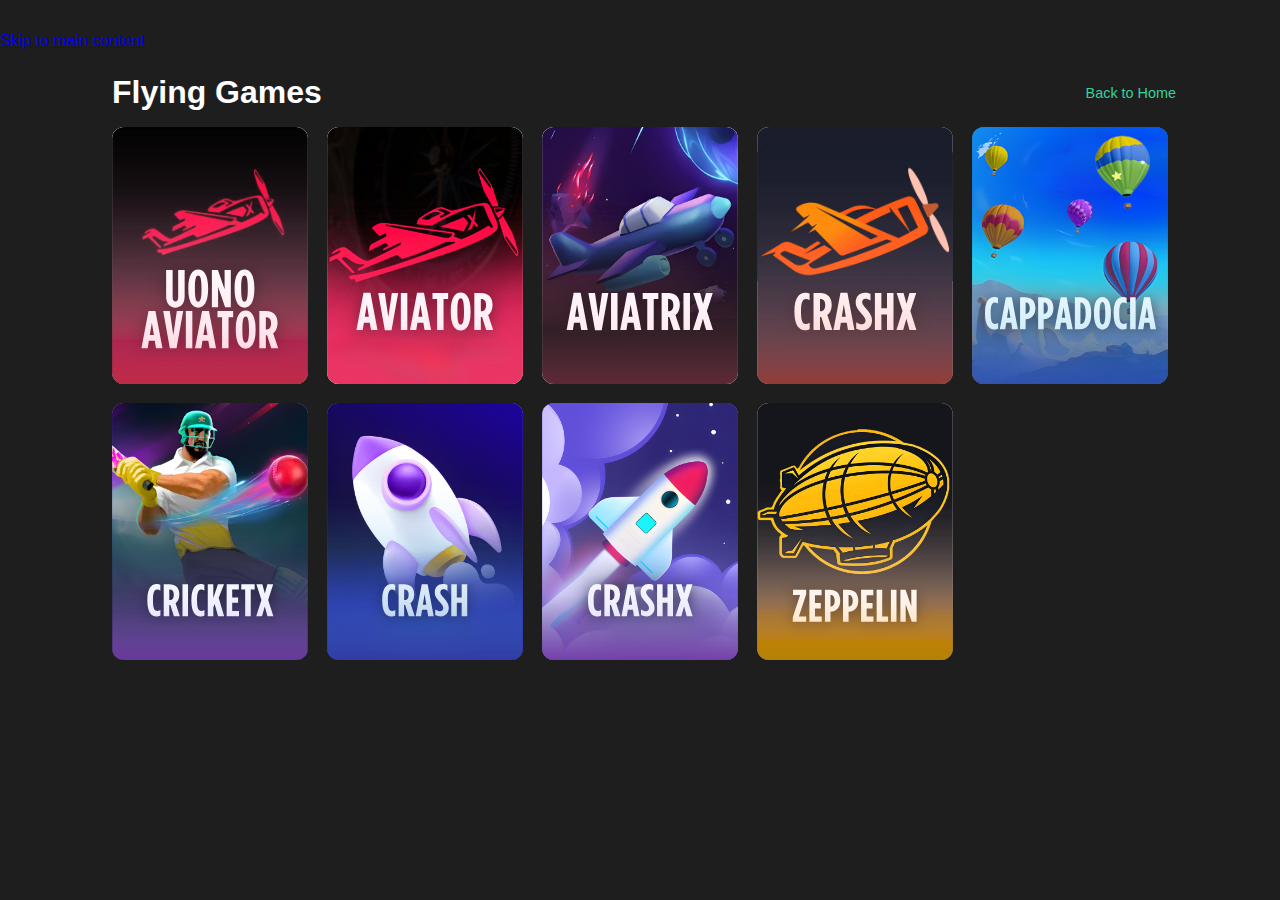
<file: flying-games.html>
<!DOCTYPE html>
<html lang="en">

<head>
    <meta charset="UTF-8" />
    <meta name="viewport" content="width=device-width, initial-scale=1.0" />
    <title>Play Aviator & Flying Games Online | JaiHo Slots India</title>
    <meta name="description" content="Play exciting flying games including Aviator, Aviatrix, CrashX, and more. Experience crash games with multipliers and instant wins at JaiHo Slots!" />
    <meta name="keywords" content="Aviator game India, flying games, crash games, Aviatrix, CrashX, multiplier games, instant win games, JaiHo Slots" />
    <meta name="robots" content="index, follow" />
    <meta name="author" content="JaiHo Slots" />

    <!-- Canonical URL -->
    <link rel="canonical" href="https://www.jaihoslots.com/flying-games.html" />

    <!-- Open Graph / Facebook -->
    <meta property="og:type" content="website" />
    <meta property="og:url" content="https://www.jaihoslots.com/flying-games.html" />
    <meta property="og:title" content="Play Aviator & Flying Games | JaiHo Slots" />
    <meta property="og:description" content="Play exciting flying and crash games with multipliers and instant wins!" />
    <meta property="og:image" content="https://www.jaihoslots.com/images/icon_jaihoslots.png" />
    <meta property="og:site_name" content="JaiHo Slots" />
    <meta property="og:locale" content="en_IN" />

    <!-- Twitter Card -->
    <meta name="twitter:card" content="summary_large_image" />
    <meta name="twitter:url" content="https://www.jaihoslots.com/flying-games.html" />
    <meta name="twitter:title" content="Play Aviator & Flying Games | JaiHo Slots" />
    <meta name="twitter:description" content="Play exciting flying and crash games with multipliers!" />
    <meta name="twitter:image" content="https://www.jaihoslots.com/images/icon_jaihoslots.png" />

    <!-- Geographic & Language Targeting -->
    <meta name="geo.region" content="IN" />
    <meta name="geo.placename" content="India" />
    <meta name="language" content="English" />

    <!-- Mobile Optimization -->
    <meta name="theme-color" content="#058C4D" />
    <meta name="mobile-web-app-capable" content="yes" />
    <meta name="apple-mobile-web-app-status-bar-style" content="black-translucent" />

    <!-- Icons -->
    <link rel="icon" href="images/icon_header.ico" type="image/x-icon" sizes="any" />
    <link rel="apple-touch-icon" href="images/icon_logo.png" />
    <link rel="stylesheet" href="https://cdnjs.cloudflare.com/ajax/libs/font-awesome/6.5.1/css/all.min.css" integrity="sha512-DTOQO9RWCH3ppGqcWaEA1BIZOC6xxalwEsw9c2QQeAIftl+Vegovlnee1c9QX4TctnWMn13TZye+giMm8e2LwA==" crossorigin="anonymous" referrerpolicy="no-referrer" />

    <!-- CSS -->
    <link rel="stylesheet" href="css/styles.css" />

    <!-- Structured Data -->
    <script type="application/ld+json">
    {
      "@context": "https://schema.org",
      "@type": "WebPage",
      "name": "Flying Games",
      "description": "Play Aviator and other exciting flying crash games at JaiHo Slots India",
      "url": "https://www.jaihoslots.com/flying-games.html",
      "breadcrumb": {
        "@type": "BreadcrumbList",
        "itemListElement": [{
          "@type": "ListItem",
          "position": 1,
          "name": "Home",
          "item": "https://www.jaihoslots.com/"
        },{
          "@type": "ListItem",
          "position": 2,
          "name": "Flying Games",
          "item": "https://www.jaihoslots.com/flying-games.html"
        }]
      }
    }
    </script>

    <style>
        body {
            background-color: var(--bg-dark-1);
            color: var(--text-white);
            min-height: 100vh;
            padding: 2rem 0;
        }
    </style>
</head>

<body>
    <!-- Skip to main content link -->
    <a href="#main-content" class="skip-to-main">Skip to main content</a>

    <main id="main-content">
        <section class="flying-games-section" aria-labelledby="flying-games-heading">
            <div class="flying-games">

                <div class="flying-games-title">
                    <h1 id="flying-games-heading">
                        <i class="fa-solid fa-plane-departure icon" aria-hidden="true"></i>
                        Flying Games
                    </h1>
                    <a href="index.html" aria-label="Return to JaiHo Slots homepage">
                        <i class="fa-solid fa-arrow-left" aria-hidden="true"></i> Back to Home
                    </a>
                </div>

                <div class="flying-games-wrapper">
                    <div class="flying-games-grid" role="list" aria-label="Available flying games">

                        <img class="grid-img" src="images/js-game-fly01.svg" alt="Uono Aviator flying game" role="listitem" width="196" height="257" loading="eager" />
                        <img class="grid-img" src="images/js-game-fly02.svg" alt="Aviator flying game" role="listitem" width="196" height="257" loading="eager" />
                        <img class="grid-img" src="images/js-game-fly03.svg" alt="Aviatrix flying game" role="listitem" width="196" height="257" loading="eager" />
                        <img class="grid-img" src="images/js-game-fly04.svg" alt="CrashX flying game" role="listitem" width="196" height="257" loading="eager" />
                        <img class="grid-img" src="images/js-game-fly05.svg" alt="Cappadocia flying game" role="listitem" width="196" height="257" loading="lazy" />
                        <img class="grid-img" src="images/js-game-fly06.svg" alt="CricketX flying game" role="listitem" width="196" height="257" loading="lazy" />
                        <img class="grid-img" src="images/js-game-fly07.svg" alt="Crash flying game" role="listitem" width="196" height="257" loading="lazy" />
                        <img class="grid-img" src="images/js-game-fly08.svg" alt="CrashX multiplier game" role="listitem" width="196" height="257" loading="lazy" />
                        <img class="grid-img" src="images/js-game-fly09.svg" alt="Zeppelin flying game" role="listitem" width="196" height="257" loading="lazy" />

                    </div>
                </div>

            </div>
        </section>
    </main>

    <!-- Scroll to Top Button -->
    <button id="scrollTopBtn" aria-label="Scroll to top" type="button">
        <i class="fa-solid fa-arrow-up" aria-hidden="true"></i>
    </button>

    <script>
        // Loading state
        document.addEventListener('DOMContentLoaded', () => {
            document.body.classList.add('loaded');
        });

        // Scroll to top button
        const scrollBtn = document.getElementById("scrollTopBtn");
        
        if (scrollBtn) {
            scrollBtn.style.display = "none";

            window.addEventListener("scroll", () => {
                if (window.scrollY > 300) {
                    scrollBtn.style.display = "flex";
                } else {
                    scrollBtn.style.display = "none";
                }
            });

            scrollBtn.addEventListener("click", () => {
                window.scrollTo({
                    top: 0,
                    behavior: "smooth"
                });
            });
        }
    </script>
</body>

</html>
</file>
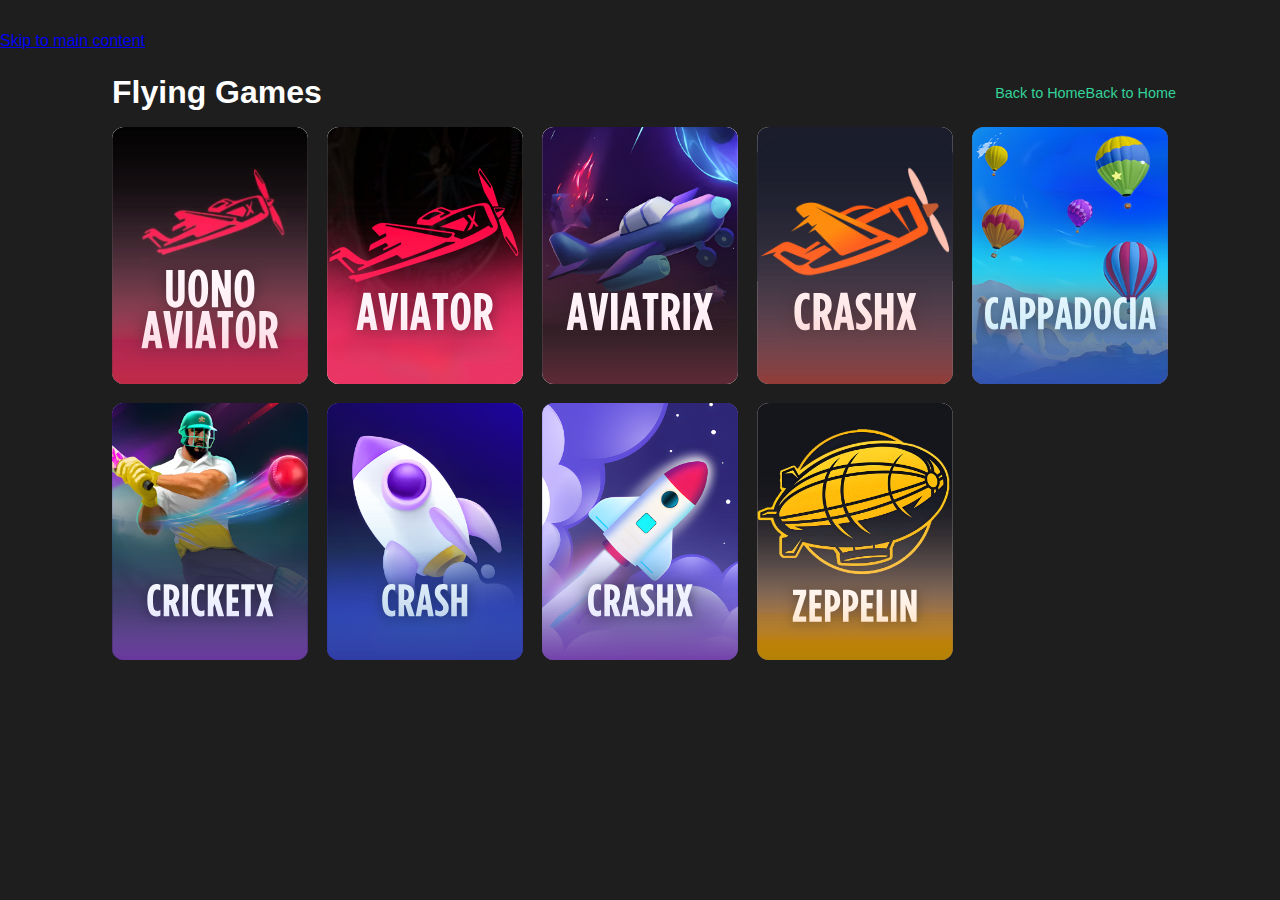
<file: FlyingGames.html>
<!DOCTYPE html>
<html lang="en">

<head>
    <meta charset="UTF-8" />
    <meta name="viewport" content="width=device-width, initial-scale=1.0" />
    <title>JaihoSlots | Play Aviator & Flying Games Online | JaiHo Slots India</title>
    <meta name="description" content="Play exciting flying games including Aviator, Aviatrix, CrashX, and more. Experience crash games with multipliers and instant wins at JaiHo Slots!" />
    <meta name="keywords" content="Aviator game India, flying games, crash games, Aviatrix, CrashX, multiplier games, instant win games, JaiHo Slots" />
    <meta name="robots" content="index, follow" />
    <meta name="author" content="JaihoSlots | JaiHo Slots" />

    <!-- Canonical URL -->
    <link rel="canonical" href="https://www.jaihoslots.com/FlyingGames.html" />

    <!-- Open Graph / Facebook -->
    <meta property="og:type" content="website" />
    <meta property="og:url" content="https://www.jaihoslots.com/FlyingGames.html" />
    <meta property="og:title" content="JaihoSlots | Play Aviator & Flying Games | JaiHo Slots" />
    <meta property="og:description" content="Play exciting flying and crash games with multipliers and instant wins!" />
    <meta property="og:image" content="https://www.jaihoslots.com/images/icon_jaihoslots.png" />
    <meta property="og:site_name" content="JaihoSlots | JaiHo Slots" />
    <meta property="og:locale" content="en_IN" />

    <!-- Twitter Card -->
    <meta name="twitter:card" content="summary_large_image" />
    <meta name="twitter:url" content="https://www.jaihoslots.com/FlyingGames.html" />
    <meta name="twitter:title" content="JaihoSlots | Play Aviator & Flying Games | JaiHo Slots" />
    <meta name="twitter:description" content="Play exciting flying and crash games with multipliers!" />
    <meta name="twitter:image" content="https://www.jaihoslots.com/images/icon_jaihoslots.png" />

    <!-- Geographic & Language Targeting -->
    <meta name="geo.region" content="IN" />
    <meta name="geo.placename" content="India" />
    <meta name="language" content="English" />

    <!-- Mobile Optimization -->
    <meta name="theme-color" content="#058C4D" />
    <meta name="mobile-web-app-capable" content="yes" />
    <meta name="apple-mobile-web-app-status-bar-style" content="black-translucent" />

    <!-- Icons -->
    <link rel="icon" href="images/icon_header.ico" type="image/x-icon" sizes="any" />
    <link rel="apple-touch-icon" href="images/icon_logo.png" />
    <link rel="stylesheet" href="https://cdnjs.cloudflare.com/ajax/libs/font-awesome/6.5.1/css/all.min.css" integrity="sha512-DTOQO9RWCH3ppGqcWaEA1BIZOC6xxalwEsw9c2QQeAIftl+Vegovlnee1c9QX4TctnWMn13TZye+giMm8e2LwA==" crossorigin="anonymous" referrerpolicy="no-referrer" />

    <!-- CSS -->
    <link rel="stylesheet" href="css/styles.css" />

    <!-- Structured Data -->
    <script type="application/ld+json">
    {
      "@context": "https://schema.org",
      "@type": "WebPage",
      "name": "Flying Games",
      "description": "Play Aviator and other exciting flying crash games at JaiHo Slots India",
      "url": "https://www.jaihoslots.com/FlyingGames.html",
      "breadcrumb": {
        "@type": "BreadcrumbList",
        "itemListElement": [{
          "@type": "ListItem",
          "position": 1,
          "name": "Home",
          "item": "https://www.jaihoslots.com/"
        },{
          "@type": "ListItem",
          "position": 2,
          "name": "Flying Games",
          "item": "https://www.jaihoslots.com/FlyingGames.html"
        }]
      }
    }
    </script>

    <style>
        body {
            background-color: var(--bg-dark-1);
            color: var(--text-white);
            min-height: 100vh;
            padding: 2rem 0;
        }
    </style>
</head>

<body>
    <!-- Skip to main content link -->
    <a href="#main-content" class="skip-to-main">Skip to main content</a>

    <main id="main-content">
        <section class="flying-games-section" aria-labelledby="flying-games-heading">
            <div class="flying-games">

                <div class="flying-games-title">
                    <h1 id="flying-games-heading">
                        <i class="fa-solid fa-plane-departure icon" aria-hidden="true"></i>
                        <span data-i18n="flyingGamesTitle">Flying Games</span>
                    </h1>
                    <a class="see-more" href="index.html" aria-label="Return to JaiHo Slots homepage">
                        <i class="fa-solid fa-arrow-left" aria-hidden="true"></i> <span data-i18n="backToHome"></span>Back to Home</span>
                    </a>
                </div>

                <div class="flying-games-wrapper">
                    <div class="flying-games-grid" role="list" aria-label="Available flying games">

                        <img class="grid-img" src="images/js-game-fly01.svg" alt="Uono Aviator flying game" role="listitem" width="196" height="257" loading="eager" />
                        <img class="grid-img" src="images/js-game-fly02.svg" alt="Aviator flying game" role="listitem" width="196" height="257" loading="eager" />
                        <img class="grid-img" src="images/js-game-fly03.svg" alt="Aviatrix flying game" role="listitem" width="196" height="257" loading="eager" />
                        <img class="grid-img" src="images/js-game-fly04.svg" alt="CrashX flying game" role="listitem" width="196" height="257" loading="eager" />
                        <img class="grid-img" src="images/js-game-fly05.svg" alt="Cappadocia flying game" role="listitem" width="196" height="257" loading="lazy" />
                        <img class="grid-img" src="images/js-game-fly06.svg" alt="CricketX flying game" role="listitem" width="196" height="257" loading="lazy" />
                        <img class="grid-img" src="images/js-game-fly07.svg" alt="Crash flying game" role="listitem" width="196" height="257" loading="lazy" />
                        <img class="grid-img" src="images/js-game-fly08.svg" alt="CrashX multiplier game" role="listitem" width="196" height="257" loading="lazy" />
                        <img class="grid-img" src="images/js-game-fly09.svg" alt="Zeppelin flying game" role="listitem" width="196" height="257" loading="lazy" />

                    </div>
                </div>

            </div>
        </section>
    </main>

    <!-- Scroll to Top Button -->
    <button id="scrollTopBtn" aria-label="Scroll to top" type="button">
        <i class="fa-solid fa-arrow-up" aria-hidden="true"></i>
    </button>

    <script>
        // Loading state
        document.addEventListener('DOMContentLoaded', () => {
            document.body.classList.add('loaded');
        });

        // Scroll to top button
        const scrollBtn = document.getElementById("scrollTopBtn");
        
        if (scrollBtn) {
            scrollBtn.style.display = "none";

            window.addEventListener("scroll", () => {
                if (window.scrollY > 300) {
                    scrollBtn.style.display = "flex";
                } else {
                    scrollBtn.style.display = "none";
                }
            });

            scrollBtn.addEventListener("click", () => {
                window.scrollTo({
                    top: 0,
                    behavior: "smooth"
                });
            });
        }
    </script>

    <script src="js/i18n.js"></script>
</body>

</html>
</file>
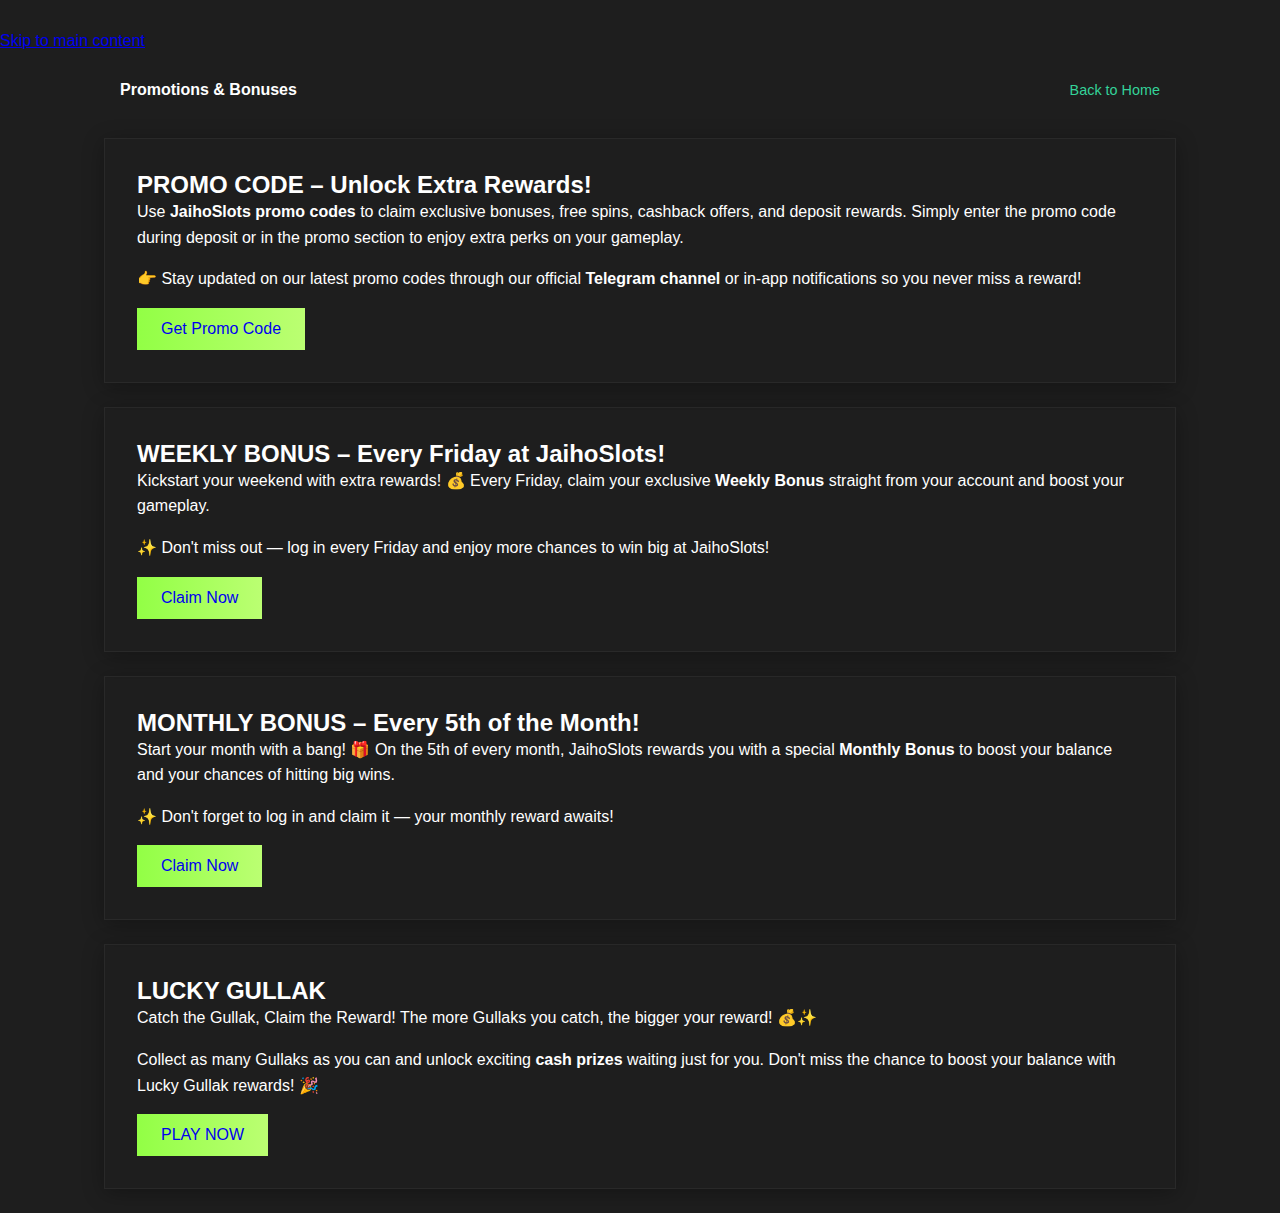
<file: Promotions.html>
<!DOCTYPE html>
<html lang="en">

<head>
    <meta charset="UTF-8" />
    <meta name="viewport" content="width=device-width, initial-scale=1.0" />
    <title>JaihoSlots | Exclusive Promotions & Bonuses | JaiHo Slots India</title>
    <meta name="description" content="Claim exclusive bonuses, promo codes, weekly rewards, and monthly cashback at JaiHo Slots. Get free spins, deposit bonuses, and special promotions daily!" />
    <meta name="keywords" content="JaiHo Slots promotions, casino bonuses India, promo codes, weekly bonus, monthly rewards, free spins, deposit bonus, cashback offers" />
    <meta name="robots" content="index, follow" />
    <meta name="author" content="JaihoSlots | JaiHo Slots" />

    <!-- Canonical URL -->
    <link rel="canonical" href="https://www.jaihoslots.com/Promotions.html" />

    <!-- Open Graph / Facebook -->
    <meta property="og:type" content="website" />
    <meta property="og:url" content="https://www.jaihoslots.com/Promotions.html" />
    <meta property="og:title" content="JaihoSlots | Exclusive Promotions & Bonuses | JaiHo Slots" />
    <meta property="og:description" content="Claim exclusive bonuses, promo codes, weekly rewards, and monthly cashback at JaiHo Slots!" />
    <meta property="og:image" content="https://www.jaihoslots.com/images/icon_jaihoslots.png" />
    <meta property="og:site_name" content="JaihoSlots | JaiHo Slots" />
    <meta property="og:locale" content="en_IN" />

    <!-- Twitter Card -->
    <meta name="twitter:card" content="summary_large_image" />
    <meta name="twitter:url" content="https://www.jaihoslots.com/Promotions.html" />
    <meta name="twitter:title" content="JaihoSlots | Exclusive Promotions & Bonuses | JaiHo Slots" />
    <meta name="twitter:description" content="Claim exclusive bonuses, promo codes, weekly rewards, and monthly cashback!" />
    <meta name="twitter:image" content="https://www.jaihoslots.com/images/icon_jaihoslots.png" />

    <!-- Geographic & Language Targeting -->
    <meta name="geo.region" content="IN" />
    <meta name="geo.placename" content="India" />
    <meta name="language" content="English" />

    <!-- Mobile Optimization -->
    <meta name="theme-color" content="#058C4D" />
    <meta name="mobile-web-app-capable" content="yes" />
    <meta name="apple-mobile-web-app-status-bar-style" content="black-translucent" />
    <meta name="apple-mobile-web-app-title" content="JaihoSlots | JaiHo Slots" />

    <!-- Icons -->
    <link rel="icon" href="images/icon_header.ico" type="image/x-icon" sizes="any" />
    <link rel="apple-touch-icon" href="images/icon_logo.png" />
    <link rel="stylesheet" href="https://cdnjs.cloudflare.com/ajax/libs/font-awesome/6.5.1/css/all.min.css" integrity="sha512-DTOQO9RWCH3ppGqcWaEA1BIZOC6xxalwEsw9c2QQeAIftl+Vegovlnee1c9QX4TctnWMn13TZye+giMm8e2LwA==" crossorigin="anonymous" referrerpolicy="no-referrer" />

    <!-- CSS -->
    <link rel="stylesheet" href="css/styles.css" />

    <!-- Preconnect for Performance -->
    <link rel="preconnect" href="https://cdnjs.cloudflare.com" />

    <!-- Structured Data / Schema.org -->
    <script type="application/ld+json">
    {
      "@context": "https://schema.org",
      "@type": "WebPage",
      "name": "Promotions & Bonuses",
      "description": "Exclusive promotions, bonuses, and rewards at JaiHo Slots India",
      "url": "https://www.jaihoslots.com/Promotions.html",
      "mainEntity": {
        "@type": "ItemList",
        "itemListElement": [
          {
            "@type": "Offer",
            "position": 1,
            "name": "Promo Code Rewards",
            "description": "Use JaihoSlots promo codes to claim exclusive bonuses, free spins, cashback offers"
          },
          {
            "@type": "Offer",
            "position": 2,
            "name": "Weekly Bonus",
            "description": "Every Friday, claim your exclusive Weekly Bonus straight from your account"
          },
          {
            "@type": "Offer",
            "position": 3,
            "name": "Monthly Bonus",
            "description": "On the 5th of every month, get a special Monthly Bonus to boost your balance"
          },
          {
            "@type": "Offer",
            "position": 4,
            "name": "Lucky Gullak",
            "description": "Catch the Gullak, Claim the Reward! The more Gullaks you catch, the bigger your reward"
          }
        ]
      },
      "breadcrumb": {
        "@type": "BreadcrumbList",
        "itemListElement": [{
          "@type": "ListItem",
          "position": 1,
          "name": "Home",
          "item": "https://www.jaihoslots.com/"
        },{
          "@type": "ListItem",
          "position": 2,
          "name": "Promotions",
          "item": "https://www.jaihoslots.com/Promotions.html"
        }]
      }
    }
    </script>

    <style>
        body {
            background-color: var(--bg-dark-1);
            color: var(--text-white);
            min-height: 100vh;
            padding: 2rem 0;
        }

        .promotions-section {
            padding: 1.5rem 6.5rem;
            display: flex;
            justify-content: center;
            align-items: center;
        }

        .promotions-title {
            display: flex;
            justify-content: space-between;
            align-items: center;
            margin-bottom: 2rem;
        }

        .promotions-title h1 {
            font-size: var(--font-size-xl);
            display: flex;
            align-items: center;
            gap: 0.5rem;
        }

        .promotions-title a {
            font-size: 0.9rem;
            text-decoration: none;
            color: #34d399;
            font-weight: 500;
            padding: 0.5rem 1rem;
            border-radius: var(--radius-sm);
            transition: all var(--transition-normal);
        }

        .promotions-title a:hover {
            color: #ffd166;
            background: rgba(255, 255, 255, 0.05);
        }

        .promotions-wrapper {
            display: flex;
            flex-direction: column;
            gap: 1.5rem;
        }

        .promotion-card {
            background: var(--bg-dark-2);
            border-radius: var(--radius-md);
            padding: 2rem;
            box-shadow: 0 4px 20px rgba(0, 0, 0, 0.3);
            transition: transform var(--transition-normal);
            border: 1px solid rgba(255, 255, 255, 0.05);
        }

        .promotion-card:hover {
            transform: translateY(-4px);
            box-shadow: 0 6px 24px rgba(0, 0, 0, 0.4);
        }

        .promotion-card h3 {
            font-size: var(--font-size-lg);
            margin-bottom: 1rem;
            color: var(--accent-green);
        }

        .promotion-card p {
            font-size: var(--font-size-base);
            margin-bottom: 1rem;
            line-height: 1.6;
            color: var(--text-gray);
        }

        .promotion-card .button {
            background: linear-gradient(90deg, #92ff45, #bbff72);
            border: none;
            color: var(--text-black);
            padding: 0.75rem 1.5rem;
            border-radius: var(--radius-sm);
            cursor: pointer;
            font-size: var(--font-size-base);
            font-weight: var(--font-weight-bold);
            transition: all var(--transition-normal);
            display: inline-block;
        }

        .promotion-card .button:hover {
            background: linear-gradient(90deg, #bbff72, #92ff45);
            transform: scale(1.05);
        }

        .promotion-card .button:active {
            transform: scale(0.98);
        }

        @media (max-width: 768px) {
            .promotions-section {
                padding: 1.5rem 1rem;
            }

            .promotions-title {
                flex-direction: column;
                gap: 1rem;
                text-align: center;
            }

            .promotions-title h1 {
                font-size: var(--font-size-lg);
                justify-content: center;
            }

            .promotions-title a {
                font-weight: var(--font-weight-bold);
            }

            .promotion-card {
                margin: 0;
                padding: 1.5rem;
            }

            .promotion-card h3 {
                font-size: var(--font-size-md);
            }

            .promotion-card p {
                font-size: 0.9rem;
            }

            .promotion-card .button {
                width: 100%;
                display: block;
            }
        }

        @media (max-width: 480px) {
            .promotions-section {
                padding: 1rem 0.75rem;
            }

            .promotion-card {
                padding: 1.25rem;
            }
        }
    </style>
</head>

<body>
    <!-- Skip to main content link for accessibility -->
    <a href="#main-content" class="skip-to-main">Skip to main content</a>

    <main id="main-content">
        <section class="promotions-section page" aria-labelledby="promotions-heading">
            <div class="promotions">

                <div class="promotions-title">
                    <h1 id="promotions-heading">
                        <i class="fa-solid fa-gift icon" aria-hidden="true"></i>
                        <span data-i18n="promotionsHeading">Promotions & Bonuses</span>
                    </h1>
                    <a href="index.html" aria-label="Return to JaiHo Slots homepage">
                        <i class="fa-solid fa-arrow-left" aria-hidden="true"></i>
                        <span data-i18n="backToHome">Back to Home</span>
                    </a>
                </div>

                <div class="promotions-wrapper" role="region" aria-label="List of available promotions">
                    
                    <!-- Promo Code Card -->
                    <article class="promotion-card" role="article">
                        <h2 data-i18n="promo1Title">PROMO CODE – Unlock Extra Rewards!</h2>
                        <p data-i18n="promo1Para1">Use <strong>JaihoSlots promo codes</strong> to claim exclusive bonuses, free spins, cashback offers, and deposit rewards. Simply enter the promo code during deposit or in the promo section to enjoy extra perks on your gameplay.</p>
                        <p data-i18n="promo1Para2">👉 Stay updated on our latest promo codes through our official <strong>Telegram channel</strong> or in-app notifications so you never miss a reward!</p>
                        <a href="https://drive.google.com/uc?export=download&id=1TY-uEdbmTaVJoh5D5ycejCN-eXbAqSoB" 
                           download="JaihoSlots.apk" 
                           target="_blank" 
                           rel="noopener noreferrer">
                            <button class="button"  type="button" aria-label="Get promo code by downloading JaiHo Slots app">
                                <span data-i18n="getPromoCode">Get Promo Code</span>
                            </button>
                        </a>
                    </article>

                    <!-- Weekly Bonus Card -->
                    <article class="promotion-card" role="article">
                        <h2 data-i18n="promo2Title">WEEKLY BONUS – Every Friday at JaihoSlots!</h2>
                        <p data-i18n="promo2Para1">Kickstart your weekend with extra rewards! 💰 Every Friday, claim your exclusive <strong>Weekly Bonus</strong> straight from your account and boost your gameplay.</p>
                        <p data-i18n="promo2Para2">✨ Don't miss out — log in every Friday and enjoy more chances to win big at JaihoSlots!</p>
                        <a href="https://drive.google.com/uc?export=download&id=1TY-uEdbmTaVJoh5D5ycejCN-eXbAqSoB" 
                           download="JaihoSlots.apk" 
                           target="_blank" 
                           rel="noopener noreferrer">
                            <button class="button" type="button" aria-label="Claim weekly bonus by downloading JaiHo Slots app">
                                <span data-i18n="claimNow">Claim Now</span>
                            </button>
                        </a>
                    </article>

                    <!-- Monthly Bonus Card -->
                    <article class="promotion-card" role="article">
                        <h2 data-i18n="promo3Title">MONTHLY BONUS – Every 5th of the Month!</h2>
                        <p data-i18n="promo3Para1">Start your month with a bang! 🎁 On the 5th of every month, JaihoSlots rewards you with a special <strong>Monthly Bonus</strong> to boost your balance and your chances of hitting big wins.</p>
                        <p data-i18n="promo3Para2">✨ Don't forget to log in and claim it — your monthly reward awaits!</p>
                        <a href="https://drive.google.com/uc?export=download&id=1TY-uEdbmTaVJoh5D5ycejCN-eXbAqSoB" 
                           download="JaihoSlots.apk" 
                           target="_blank" 
                           rel="noopener noreferrer">
                            <button class="button" type="button" aria-label="Claim monthly bonus by downloading JaiHo Slots app">
                                <span data-i18n="claimNow">Claim Now</span>
                            </button>
                        </a>
                    </article>

                    <!-- Lucky Gullak Card -->
                    <article class="promotion-card" role="article">
                        <h2 data-i18n="promo4Title">LUCKY GULLAK</h2>
                        <p data-i18n="promo4Para1">Catch the Gullak, Claim the Reward! The more Gullaks you catch, the bigger your reward! 💰✨</p>
                        <p data-i18n="promo4Para2"  >Collect as many Gullaks as you can and unlock exciting <strong>cash prizes</strong> waiting just for you. Don't miss the chance to boost your balance with Lucky Gullak rewards! 🎉</p>
                        <a href="https://drive.google.com/uc?export=download&id=1TY-uEdbmTaVJoh5D5ycejCN-eXbAqSoB" 
                           download="JaihoSlots.apk" 
                           target="_blank" 
                           rel="noopener noreferrer">
                            <button class="button" type="button" aria-label="Play Lucky Gullak game on JaiHo Slots app">
                                <span data-i18n="playNow">Play Now</span>
                            </button>
                        </a>
                    </article>

                </div>

            </div>
        </section>
    </main>

    <!-- Scroll to Top Button -->
    <button id="scrollTopBtn" aria-label="Scroll to top" type="button">
        <i class="fa-solid fa-arrow-up" aria-hidden="true"></i>
    </button>

    <script>
        // Loading state
        document.addEventListener('DOMContentLoaded', () => {
            document.body.classList.add('loaded');
        });

        // Scroll to top button
        const scrollBtn = document.getElementById("scrollTopBtn");
        
        if (scrollBtn) {
            scrollBtn.style.display = "none";

            window.addEventListener("scroll", () => {
                if (window.scrollY > 300) {
                    scrollBtn.style.display = "flex";
                } else {
                    scrollBtn.style.display = "none";
                }
            });

            scrollBtn.addEventListener("click", () => {
                window.scrollTo({
                    top: 0,
                    behavior: "smooth"
                });
            });
        }
    </script>
    
    <script src="js/i18n.js"></script>
</body>

</html>
</file>
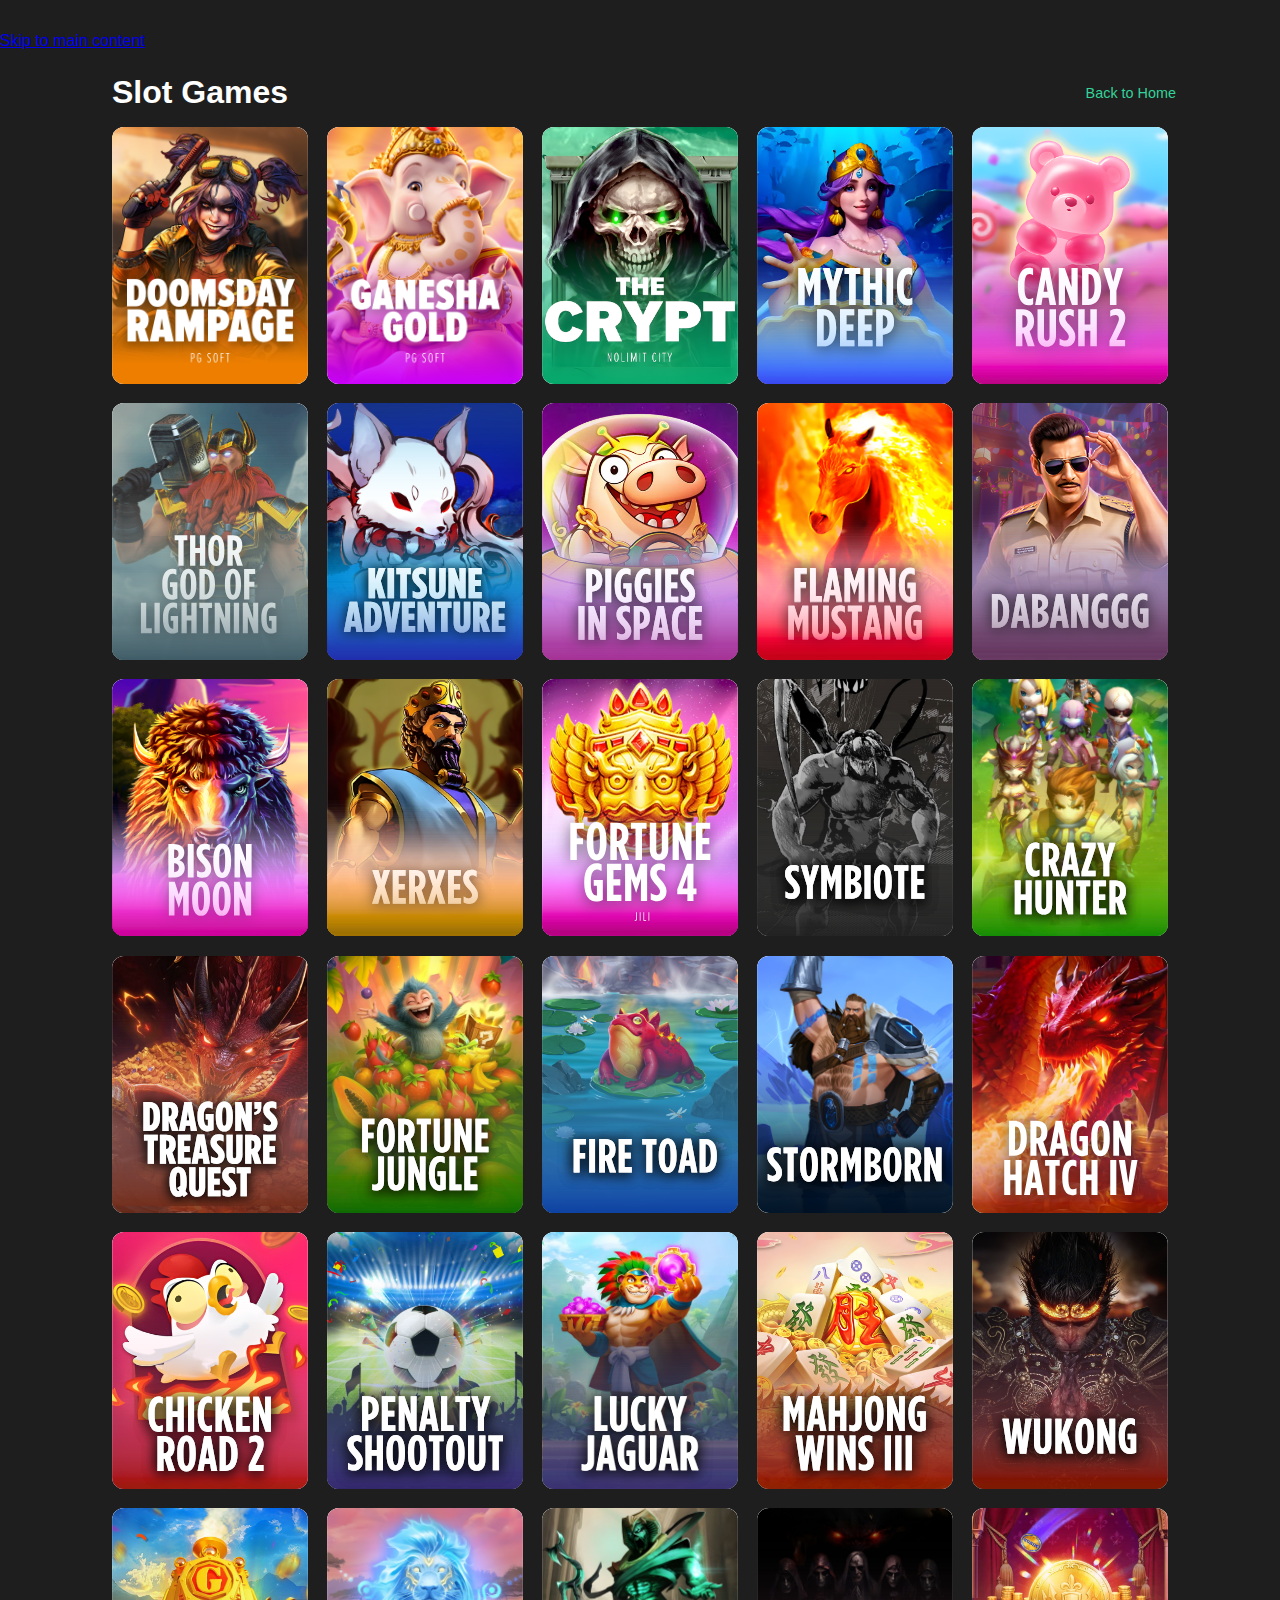
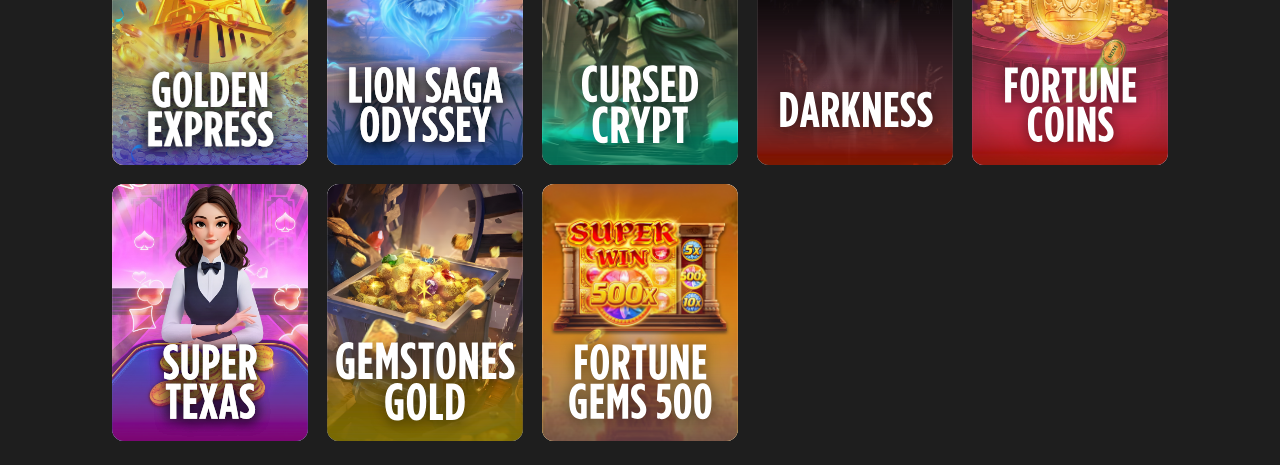
<file: SlotGames.html>
<!DOCTYPE html>
<html lang="en">

<head>
    <meta charset="UTF-8" />
    <meta name="viewport" content="width=device-width, initial-scale=1.0" />
    <title>Play Best Slot Games Online | JaiHo Slots India</title>
    <meta name="description" content="Play 30+ exciting slot games including Ganesha Gold, Dragon Hatch, Fortune Gems, and more. Win big with progressive jackpots and daily bonuses at JaiHo Slots!" />
    <meta name="keywords" content="slot games India, online slots, Ganesha Gold, Dragon Hatch, Fortune Gems, jackpot slots, PG Soft slots, casino slots India" />
    <meta name="robots" content="index, follow" />
    <meta name="author" content="JaiHo Slots" />

    <!-- Canonical URL -->
    <link rel="canonical" href="https://www.jaihoslots.com/slot-games.html" />

    <!-- Open Graph / Facebook -->
    <meta property="og:type" content="website" />
    <meta property="og:url" content="https://www.jaihoslots.com/slot-games.html" />
    <meta property="og:title" content="Play Best Slot Games Online | JaiHo Slots" />
    <meta property="og:description" content="Play 30+ exciting slot games with progressive jackpots and daily bonuses!" />
    <meta property="og:image" content="https://www.jaihoslots.com/images/icon_jaihoslots.png" />
    <meta property="og:site_name" content="JaiHo Slots" />
    <meta property="og:locale" content="en_IN" />

    <!-- Twitter Card -->
    <meta name="twitter:card" content="summary_large_image" />
    <meta name="twitter:url" content="https://www.jaihoslots.com/slot-games.html" />
    <meta name="twitter:title" content="Play Best Slot Games Online | JaiHo Slots" />
    <meta name="twitter:description" content="Play 30+ exciting slot games with progressive jackpots!" />
    <meta name="twitter:image" content="https://www.jaihoslots.com/images/icon_jaihoslots.png" />

    <!-- Geographic & Language Targeting -->
    <meta name="geo.region" content="IN" />
    <meta name="geo.placename" content="India" />
    <meta name="language" content="English" />

    <!-- Mobile Optimization -->
    <meta name="theme-color" content="#058C4D" />
    <meta name="mobile-web-app-capable" content="yes" />
    <meta name="apple-mobile-web-app-status-bar-style" content="black-translucent" />

    <!-- Icons -->
    <link rel="icon" href="images/icon_header.ico" type="image/x-icon" sizes="any" />
    <link rel="apple-touch-icon" href="images/icon_logo.png" />
    <link rel="stylesheet" href="https://cdnjs.cloudflare.com/ajax/libs/font-awesome/6.5.1/css/all.min.css" integrity="sha512-DTOQO9RWCH3ppGqcWaEA1BIZOC6xxalwEsw9c2QQeAIftl+Vegovlnee1c9QX4TctnWMn13TZye+giMm8e2LwA==" crossorigin="anonymous" referrerpolicy="no-referrer" />

    <!-- CSS -->
    <link rel="stylesheet" href="css/styles.css" />

    <!-- Structured Data -->
    <script type="application/ld+json">
    {
      "@context": "https://schema.org",
      "@type": "WebPage",
      "name": "Slot Games",
      "description": "Browse and play 30+ exciting slot games at JaiHo Slots India",
      "url": "https://www.jaihoslots.com/slot-games.html",
      "breadcrumb": {
        "@type": "BreadcrumbList",
        "itemListElement": [{
          "@type": "ListItem",
          "position": 1,
          "name": "Home",
          "item": "https://www.jaihoslots.com/"
        },{
          "@type": "ListItem",
          "position": 2,
          "name": "Slot Games",
          "item": "https://www.jaihoslots.com/slot-games.html"
        }]
      }
    }
    </script>

    <style>
        body {
            background-color: var(--bg-dark-1);
            color: var(--text-white);
            min-height: 100vh;
            padding: 2rem 0;
        }
    </style>
</head>

<body>
    <!-- Skip to main content link -->
    <a href="#main-content" class="skip-to-main">Skip to main content</a>

    <main id="main-content">
        <section class="slots-section" aria-labelledby="slots-heading">
            <div class="slots">

                <div class="slots-title">
                    <h1 id="slots-heading">
                        <i class="fa-solid fa-circle-dollar-to-slot icon" aria-hidden="true"></i>
                        <span data-i18n="slotGamesTitle">Slot Games</span>
                    </h1>
                    <a class="see-more" href="index.html" aria-label="Return to JaiHo Slots homepage">
                        <i class="fa-solid fa-arrow-left" aria-hidden="true"></i>
                        <span data-i18n="backToHome">Back to Home</span>
                    </a>
                </div>

                <div class="slots-wrapper">
                    <div class="slots-grid" role="list" aria-label="Available slot games">

                        <img class="grid-img" src="images/js-game-slot01.svg" alt="Doomsday Rampage slot game" role="listitem" width="196" height="257" loading="eager" />
                        <img class="grid-img" src="images/js-game-slot02.svg" alt="Ganesha Gold slot game" role="listitem" width="196" height="257" loading="eager" />
                        <img class="grid-img" src="images/js-game-slot03.svg" alt="The Crypt slot game" role="listitem" width="196" height="257" loading="eager" />
                        <img class="grid-img" src="images/js-game-slot04.svg" alt="Mythic Deep slot game" role="listitem" width="196" height="257" loading="eager" />
                        <img class="grid-img" src="images/js-game-slot05.svg" alt="Candy Rush 2 slot game" role="listitem" width="196" height="257" loading="lazy" />
                        <img class="grid-img" src="images/js-game-slot06.svg" alt="Thor God of Lightning slot game" role="listitem" width="196" height="257" loading="lazy" />
                        <img class="grid-img" src="images/js-game-slot07.svg" alt="Kitsune Adventure slot game" role="listitem" width="196" height="257" loading="lazy" />
                        <img class="grid-img" src="images/js-game-slot08.svg" alt="Piggies in Space slot game" role="listitem" width="196" height="257" loading="lazy" />
                        <img class="grid-img" src="images/js-game-slot09.svg" alt="Flaming Mustang slot game" role="listitem" width="196" height="257" loading="lazy" />
                        <img class="grid-img" src="images/js-game-slot10.svg" alt="Dabanggg slot game" role="listitem" width="196" height="257" loading="lazy" />
                        <img class="grid-img" src="images/js-game-slot11.svg" alt="Bison Moon slot game" role="listitem" width="196" height="257" loading="lazy" />
                        <img class="grid-img" src="images/js-game-slot12.svg" alt="Xerxes slot game" role="listitem" width="196" height="257" loading="lazy" />
                        <img class="grid-img" src="images/js-game-slot13.svg" alt="Fortune Gems 4 slot game" role="listitem" width="196" height="257" loading="lazy" />
                        <img class="grid-img" src="images/js-game-slot14.svg" alt="Symbiote slot game" role="listitem" width="196" height="257" loading="lazy" />
                        <img class="grid-img" src="images/js-game-slot15.svg" alt="Crazy Hunter slot game" role="listitem" width="196" height="257" loading="lazy" />
                        <img class="grid-img" src="images/js-game-slot16.svg" alt="Dragon's Treasure Quest slot game" role="listitem" width="196" height="257" loading="lazy" />
                        <img class="grid-img" src="images/js-game-slot17.svg" alt="Fortune Jungle slot game" role="listitem" width="196" height="257" loading="lazy" />
                        <img class="grid-img" src="images/js-game-slot18.svg" alt="Fire Toad slot game" role="listitem" width="196" height="257" loading="lazy" />
                        <img class="grid-img" src="images/js-game-slot19.svg" alt="Stormborn slot game" role="listitem" width="196" height="257" loading="lazy" />
                        <img class="grid-img" src="images/js-game-slot20.svg" alt="Dragon Hatch IV slot game" role="listitem" width="196" height="257" loading="lazy" />
                        <img class="grid-img" src="images/js-game-slot21.svg" alt="Chicken Road 2 slot game" role="listitem" width="196" height="257" loading="lazy" />
                        <img class="grid-img" src="images/js-game-slot22.svg" alt="Penalty Shootout slot game" role="listitem" width="196" height="257" loading="lazy" />
                        <img class="grid-img" src="images/js-game-slot23.svg" alt="Lucky Jaguar slot game" role="listitem" width="196" height="257" loading="lazy" />
                        <img class="grid-img" src="images/js-game-slot24.svg" alt="Mahjong Wins III slot game" role="listitem" width="196" height="257" loading="lazy" />
                        <img class="grid-img" src="images/js-game-slot25.svg" alt="Wukong slot game" role="listitem" width="196" height="257" loading="lazy" />
                        <img class="grid-img" src="images/js-game-slot26.svg" alt="Golden Express slot game" role="listitem" width="196" height="257" loading="lazy" />
                        <img class="grid-img" src="images/js-game-slot27.svg" alt="Lion Saga Odyssey slot game" role="listitem" width="196" height="257" loading="lazy" />
                        <img class="grid-img" src="images/js-game-slot28.svg" alt="Cursed Crypt slot game" role="listitem" width="196" height="257" loading="lazy" />
                        <img class="grid-img" src="images/js-game-slot29.svg" alt="Darkness slot game" role="listitem" width="196" height="257" loading="lazy" />
                        <img class="grid-img" src="images/js-game-slot30.svg" alt="Fortune Coins slot game" role="listitem" width="196" height="257" loading="lazy" />
                        <img class="grid-img" src="images/js-game-slot31.svg" alt="Super Texas slot game" role="listitem" width="196" height="257" loading="lazy" />
                        <img class="grid-img" src="images/js-game-slot32.svg" alt="Gemstones Gold slot game" role="listitem" width="196" height="257" loading="lazy" />
                        <img class="grid-img" src="images/js-game-slot33.svg" alt="Fortune Gems 500 slot game" role="listitem" width="196" height="257" loading="lazy" />

                    </div>
                </div>

            </div>
        </section>
    </main>

    <!-- Scroll to Top Button -->
    <button id="scrollTopBtn" aria-label="Scroll to top" type="button">
        <i class="fa-solid fa-arrow-up" aria-hidden="true"></i>
    </button>

    <script>
        // Loading state
        document.addEventListener('DOMContentLoaded', () => {
            document.body.classList.add('loaded');
        });

        // Scroll to top button
        const scrollBtn = document.getElementById("scrollTopBtn");
        
        if (scrollBtn) {
            scrollBtn.style.display = "none";

            window.addEventListener("scroll", () => {
                if (window.scrollY > 300) {
                    scrollBtn.style.display = "flex";
                } else {
                    scrollBtn.style.display = "none";
                }
            });

            scrollBtn.addEventListener("click", () => {
                window.scrollTo({
                    top: 0,
                    behavior: "smooth"
                });
            });
        }
    </script>

    <script src="js/i18n.js"></script>
</body>

</html>
</file>
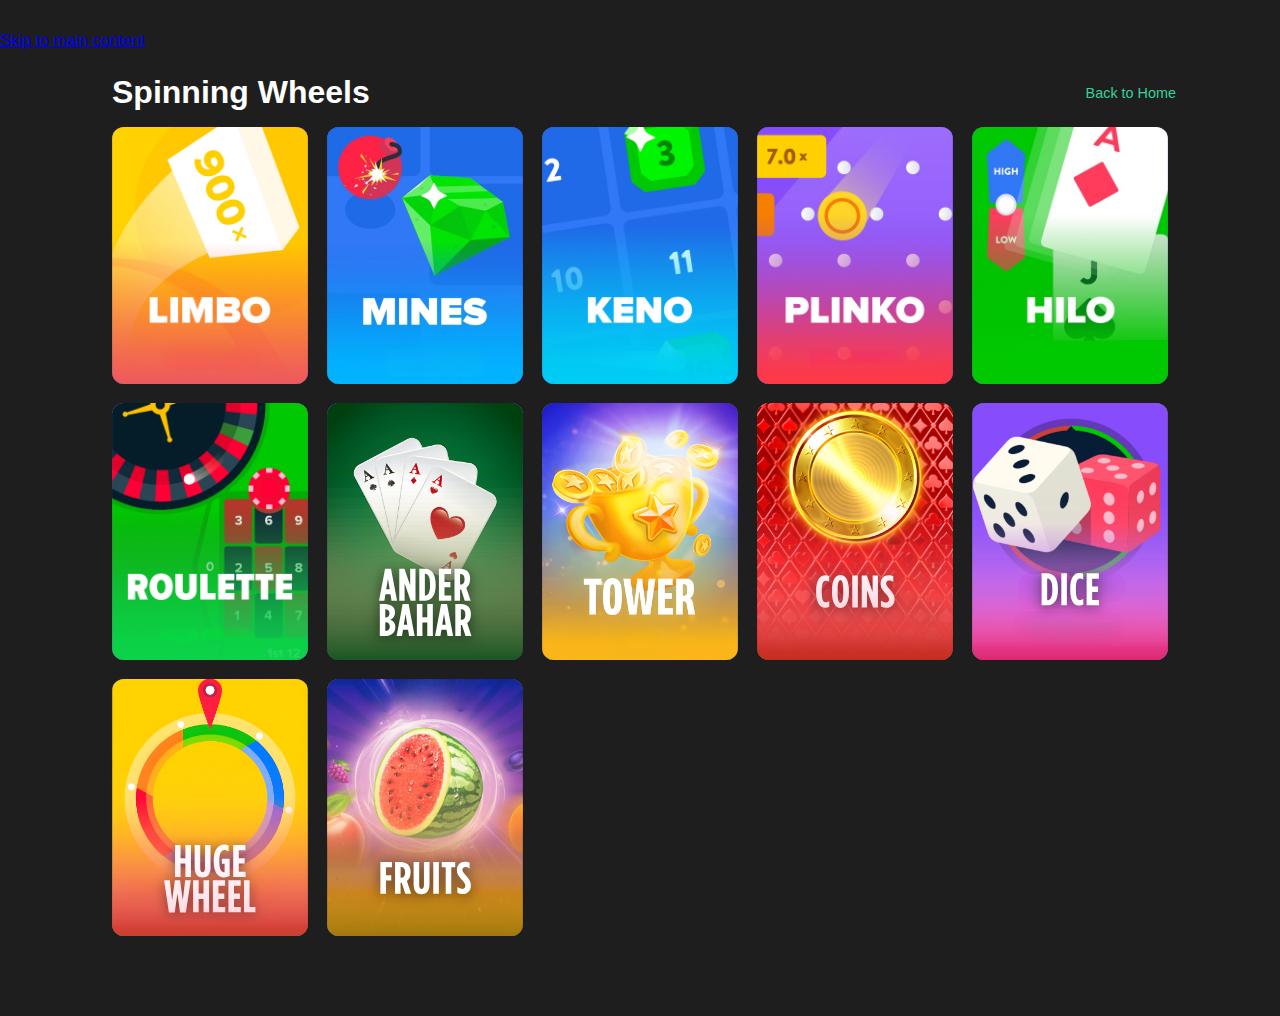
<file: spinning-games.html>
<!DOCTYPE html>
<html lang="en">

<head>
    <meta charset="UTF-8" />
    <meta name="viewport" content="width=device-width, initial-scale=1.0" />
    <title>Play Roulette & Spinning Wheel Games | JaiHo Slots India</title>
    <meta name="description" content="Play exciting spinning wheel games including Roulette, Plinko, Mines, Limbo, and more. Experience instant wins and multipliers at JaiHo Slots!" />
    <meta name="keywords" content="roulette India, spinning wheel games, Plinko, Mines, Limbo, Keno, Andar Bahar, instant win games, JaiHo Slots" />
    <meta name="robots" content="index, follow" />
    <meta name="author" content="JaiHo Slots" />

    <!-- Canonical URL -->
    <link rel="canonical" href="https://www.jaihoslots.com/spinning-games.html" />

    <!-- Open Graph / Facebook -->
    <meta property="og:type" content="website" />
    <meta property="og:url" content="https://www.jaihoslots.com/spinning-games.html" />
    <meta property="og:title" content="Play Roulette & Spinning Wheel Games | JaiHo Slots" />
    <meta property="og:description" content="Play exciting spinning wheel games with instant wins and multipliers!" />
    <meta property="og:image" content="https://www.jaihoslots.com/images/icon_jaihoslots.png" />
    <meta property="og:site_name" content="JaiHo Slots" />
    <meta property="og:locale" content="en_IN" />

    <!-- Twitter Card -->
    <meta name="twitter:card" content="summary_large_image" />
    <meta name="twitter:url" content="https://www.jaihoslots.com/spinning-games.html" />
    <meta name="twitter:title" content="Play Roulette & Spinning Wheel Games | JaiHo Slots" />
    <meta name="twitter:description" content="Play exciting spinning wheel games with instant wins!" />
    <meta name="twitter:image" content="https://www.jaihoslots.com/images/icon_jaihoslots.png" />

    <!-- Geographic & Language Targeting -->
    <meta name="geo.region" content="IN" />
    <meta name="geo.placename" content="India" />
    <meta name="language" content="English" />

    <!-- Mobile Optimization -->
    <meta name="theme-color" content="#058C4D" />
    <meta name="mobile-web-app-capable" content="yes" />
    <meta name="apple-mobile-web-app-status-bar-style" content="black-translucent" />

    <!-- Icons -->
    <link rel="icon" href="images/icon_header.ico" type="image/x-icon" sizes="any" />
    <link rel="apple-touch-icon" href="images/icon_logo.png" />
    <link rel="stylesheet" href="https://cdnjs.cloudflare.com/ajax/libs/font-awesome/6.5.1/css/all.min.css" integrity="sha512-DTOQO9RWCH3ppGqcWaEA1BIZOC6xxalwEsw9c2QQeAIftl+Vegovlnee1c9QX4TctnWMn13TZye+giMm8e2LwA==" crossorigin="anonymous" referrerpolicy="no-referrer" />

    <!-- CSS -->
    <link rel="stylesheet" href="css/styles.css" />

    <!-- Structured Data -->
    <script type="application/ld+json">
    {
      "@context": "https://schema.org",
      "@type": "WebPage",
      "name": "Spinning Wheel Games",
      "description": "Play Roulette, Plinko, Mines, and other exciting spinning wheel games at JaiHo Slots India",
      "url": "https://www.jaihoslots.com/spinning-games.html",
      "breadcrumb": {
        "@type": "BreadcrumbList",
        "itemListElement": [{
          "@type": "ListItem",
          "position": 1,
          "name": "Home",
          "item": "https://www.jaihoslots.com/"
        },{
          "@type": "ListItem",
          "position": 2,
          "name": "Spinning Wheel Games",
          "item": "https://www.jaihoslots.com/spinning-games.html"
        }]
      }
    }
    </script>

    <style>
        body {
            background-color: var(--bg-dark-1);
            color: var(--text-white);
            min-height: 100vh;
            padding: 2rem 0;
        }
    </style>
</head>

<body>
    <!-- Skip to main content link -->
    <a href="#main-content" class="skip-to-main">Skip to main content</a>

    <main id="main-content">
        <section class="spinning-wheels-section" aria-labelledby="spinning-wheels-heading">
            <div class="spinning-wheels">

                <div class="spinning-wheels-title">
                    <h1 id="spinning-wheels-heading">
                        <i class="fa-solid fa-dharmachakra icon" aria-hidden="true"></i>
                        Spinning Wheels
                    </h1>
                    <a class="see-more" href="index.html" aria-label="Return to JaiHo Slots homepage">
                        <i class="fa-solid fa-arrow-left" aria-hidden="true"></i> Back to Home
                    </a>
                </div>

                <div class="spinning-wheels-wrapper">
                    <div class="spinning-wheels-grid" role="list" aria-label="Available spinning wheel games">

                        <img class="grid-img" src="images/js-game-spin01.svg" alt="Limbo spinning wheel game" role="listitem" width="196" height="257" loading="eager" />
                        <img class="grid-img" src="images/js-game-spin02.svg" alt="Mines spinning wheel game" role="listitem" width="196" height="257" loading="eager" />
                        <img class="grid-img" src="images/js-game-spin03.svg" alt="Keno spinning wheel game" role="listitem" width="196" height="257" loading="eager" />
                        <img class="grid-img" src="images/js-game-spin04.svg" alt="Plinko spinning wheel game" role="listitem" width="196" height="257" loading="eager" />
                        <img class="grid-img" src="images/js-game-spin05.svg" alt="Hilo spinning wheel game" role="listitem" width="196" height="257" loading="lazy" />
                        <img class="grid-img" src="images/js-game-spin06.svg" alt="Roulette spinning wheel game" role="listitem" width="196" height="257" loading="lazy" />
                        <img class="grid-img" src="images/js-game-spin07.svg" alt="Andar Bahar spinning wheel game" role="listitem" width="196" height="257" loading="lazy" />
                        <img class="grid-img" src="images/js-game-spin08.svg" alt="Tower spinning wheel game" role="listitem" width="196" height="257" loading="lazy" />
                        <img class="grid-img" src="images/js-game-spin09.svg" alt="Coins spinning wheel game" role="listitem" width="196" height="257" loading="lazy" />
                        <img class="grid-img" src="images/js-game-spin10.svg" alt="Dice spinning wheel game" role="listitem" width="196" height="257" loading="lazy" />
                        <img class="grid-img" src="images/js-game-spin11.svg" alt="Huge Wheel spinning game" role="listitem" width="196" height="257" loading="lazy" />
                        <img class="grid-img" src="images/js-game-spin12.svg" alt="Fruits spinning wheel game" role="listitem" width="196" height="257" loading="lazy" />

                    </div>
                </div>

            </div>
        </section>
    </main>

    <!-- Scroll to Top Button -->
    <button id="scrollTopBtn" aria-label="Scroll to top" type="button">
        <i class="fa-solid fa-arrow-up" aria-hidden="true"></i>
    </button>

    <script>
        // Loading state
        document.addEventListener('DOMContentLoaded', () => {
            document.body.classList.add('loaded');
        });

        // Scroll to top button
        const scrollBtn = document.getElementById("scrollTopBtn");
        
        if (scrollBtn) {
            scrollBtn.style.display = "none";

            window.addEventListener("scroll", () => {
                if (window.scrollY > 300) {
                    scrollBtn.style.display = "flex";
                } else {
                    scrollBtn.style.display = "none";
                }
            });

            scrollBtn.addEventListener("click", () => {
                window.scrollTo({
                    top: 0,
                    behavior: "smooth"
                });
            });
        }
    </script>
</body>

</html>
</file>
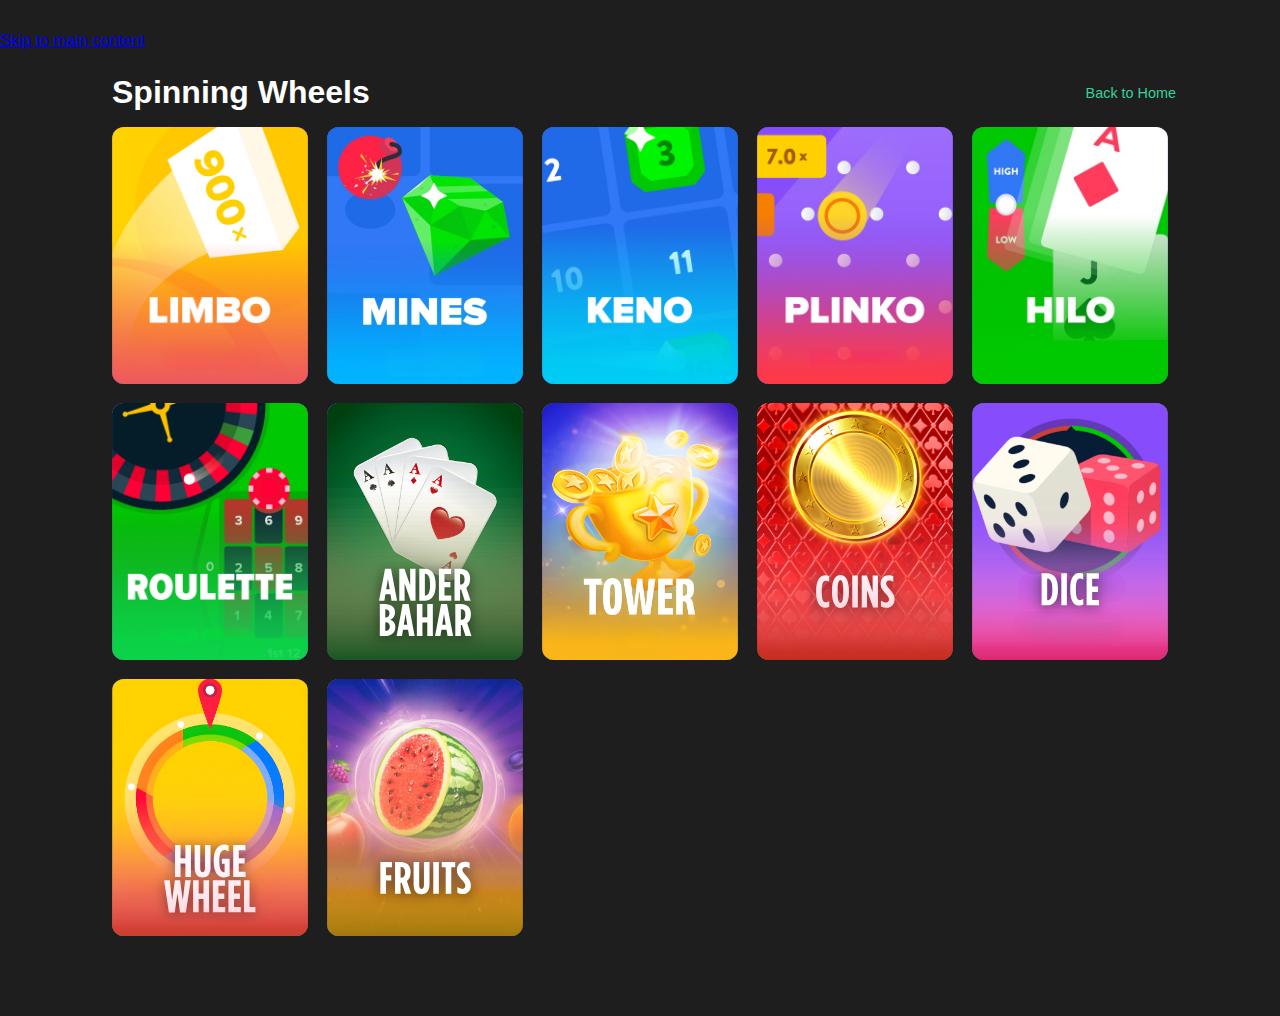
<file: SpinningGames.html>
<!DOCTYPE html>
<html lang="en">

<head>
    <meta charset="UTF-8" />
    <meta name="viewport" content="width=device-width, initial-scale=1.0" />
    <title>JaihoSlots | Play Roulette & Spinning Wheel Games | JaiHo Slots India</title>
    <meta name="description" content="Play exciting spinning wheel games including Roulette, Plinko, Mines, Limbo, and more. Experience instant wins and multipliers at JaiHo Slots!" />
    <meta name="keywords" content="roulette India, spinning wheel games, Plinko, Mines, Limbo, Keno, Andar Bahar, instant win games, JaiHo Slots" />
    <meta name="robots" content="index, follow" />
    <meta name="author" content="JaihoSlots | JaiHo Slots" />
    <!-- Canonical URL -->
    <link rel="canonical" href="https://www.jaihoslots.com/SlotGames.html" />

    <!-- Open Graph / Facebook -->
    <meta property="og:type" content="website" />
    <meta property="og:url" content="https://www.jaihoslots.com/SlotGames.html" />
    <meta property="og:title" content="JaihoSlots | Play Roulette & Spinning Wheel Games | JaiHo Slots" />
    <meta property="og:description" content="Play exciting spinning wheel games with instant wins and multipliers!" />
    <meta property="og:image" content="https://www.jaihoslots.com/images/icon_jaihoslots.png" />
    <meta property="og:site_name" content="JaihoSlots | JaiHo Slots" />
    <meta property="og:locale" content="en_IN" />

    <!-- Twitter Card -->
    <meta name="twitter:card" content="summary_large_image" />
    <meta name="twitter:url" content="https://www.jaihoslots.com/SlotGames.html" />
    <meta name="twitter:title" content="JaihoSlots | Play Roulette & Spinning Wheel Games | JaiHo Slots" />
    <meta name="twitter:description" content="Play exciting spinning wheel games with instant wins!" />
    <meta name="twitter:image" content="https://www.jaihoslots.com/images/icon_jaihoslots.png" />

    <!-- Geographic & Language Targeting -->
    <meta name="geo.region" content="IN" />
    <meta name="geo.placename" content="India" />
    <meta name="language" content="English" />

    <!-- Mobile Optimization -->
    <meta name="theme-color" content="#058C4D" />
    <meta name="mobile-web-app-capable" content="yes" />
    <meta name="apple-mobile-web-app-status-bar-style" content="black-translucent" />

    <!-- Icons -->
    <link rel="icon" href="images/icon_header.ico" type="image/x-icon" sizes="any" />
    <link rel="apple-touch-icon" href="images/icon_logo.png" />
    <link rel="stylesheet" href="https://cdnjs.cloudflare.com/ajax/libs/font-awesome/6.5.1/css/all.min.css" integrity="sha512-DTOQO9RWCH3ppGqcWaEA1BIZOC6xxalwEsw9c2QQeAIftl+Vegovlnee1c9QX4TctnWMn13TZye+giMm8e2LwA==" crossorigin="anonymous" referrerpolicy="no-referrer" />

    <!-- CSS -->
    <link rel="stylesheet" href="css/styles.css" />

    <!-- Structured Data -->
    <script type="application/ld+json">
    {
      "@context": "https://schema.org",
      "@type": "WebPage",
      "name": "Spinning Wheel Games",
      "description": "Play Roulette, Plinko, Mines, and other exciting spinning wheel games at JaiHo Slots India",
      "url": "https://www.jaihoslots.com/SlotGames.html",
      "breadcrumb": {
        "@type": "BreadcrumbList",
        "itemListElement": [{
          "@type": "ListItem",
          "position": 1,
          "name": "Home",
          "item": "https://www.jaihoslots.com/"
        },{
          "@type": "ListItem",
          "position": 2,
          "name": "Spinning Wheel Games",
          "item": "https://www.jaihoslots.com/SlotGames.html"
        }]
      }
    }
    </script>

    <style>
        body {
            background-color: var(--bg-dark-1);
            color: var(--text-white);
            min-height: 100vh;
            padding: 2rem 0;
        }
    </style>
</head>

<body>
    <!-- Skip to main content link -->
    <a href="#main-content" class="skip-to-main">Skip to main content</a>

    <main id="main-content">
        <section class="spinning-wheels-section" aria-labelledby="spinning-wheels-heading">
            <div class="spinning-wheels">

                <div class="spinning-wheels-title">
                    <h1 id="spinning-wheels-heading">
                        <i class="fa-solid fa-dharmachakra icon" aria-hidden="true"></i>
                        <span data-i18n="spinningWheelsTitle">Spinning Wheels</span>
                    </h1>
                    <a class="see-more" href="index.html" aria-label="Return to JaiHo Slots homepage">
                        <i class="fa-solid fa-arrow-left" aria-hidden="true"></i> <span data-i18n="backToHome">Back to Home</span>
                    </a>
                </div>

                <div class="spinning-wheels-wrapper">
                    <div class="spinning-wheels-grid" role="list" aria-label="Available spinning wheel games">

                        <img class="grid-img" src="images/js-game-spin01.svg" alt="Limbo spinning wheel game" role="listitem" width="196" height="257" loading="eager" />
                        <img class="grid-img" src="images/js-game-spin02.svg" alt="Mines spinning wheel game" role="listitem" width="196" height="257" loading="eager" />
                        <img class="grid-img" src="images/js-game-spin03.svg" alt="Keno spinning wheel game" role="listitem" width="196" height="257" loading="eager" />
                        <img class="grid-img" src="images/js-game-spin04.svg" alt="Plinko spinning wheel game" role="listitem" width="196" height="257" loading="eager" />
                        <img class="grid-img" src="images/js-game-spin05.svg" alt="Hilo spinning wheel game" role="listitem" width="196" height="257" loading="lazy" />
                        <img class="grid-img" src="images/js-game-spin06.svg" alt="Roulette spinning wheel game" role="listitem" width="196" height="257" loading="lazy" />
                        <img class="grid-img" src="images/js-game-spin07.svg" alt="Andar Bahar spinning wheel game" role="listitem" width="196" height="257" loading="lazy" />
                        <img class="grid-img" src="images/js-game-spin08.svg" alt="Tower spinning wheel game" role="listitem" width="196" height="257" loading="lazy" />
                        <img class="grid-img" src="images/js-game-spin09.svg" alt="Coins spinning wheel game" role="listitem" width="196" height="257" loading="lazy" />
                        <img class="grid-img" src="images/js-game-spin10.svg" alt="Dice spinning wheel game" role="listitem" width="196" height="257" loading="lazy" />
                        <img class="grid-img" src="images/js-game-spin11.svg" alt="Huge Wheel spinning game" role="listitem" width="196" height="257" loading="lazy" />
                        <img class="grid-img" src="images/js-game-spin12.svg" alt="Fruits spinning wheel game" role="listitem" width="196" height="257" loading="lazy" />

                    </div>
                </div>

            </div>
        </section>
    </main>

    <!-- Scroll to Top Button -->
    <button id="scrollTopBtn" aria-label="Scroll to top" type="button">
        <i class="fa-solid fa-arrow-up" aria-hidden="true"></i>
    </button>

    <script>
        // Loading state
        document.addEventListener('DOMContentLoaded', () => {
            document.body.classList.add('loaded');
        });

        // Scroll to top button
        const scrollBtn = document.getElementById("scrollTopBtn");
        
        if (scrollBtn) {
            scrollBtn.style.display = "none";

            window.addEventListener("scroll", () => {
                if (window.scrollY > 300) {
                    scrollBtn.style.display = "flex";
                } else {
                    scrollBtn.style.display = "none";
                }
            });

            scrollBtn.addEventListener("click", () => {
                window.scrollTo({
                    top: 0,
                    behavior: "smooth"
                });
            });
        }
    </script>

    <script src="js/i18n.js"></script>
</body>

</html>
</file>
<file: css/styles.css>
:root {
    --bg-cta: #058C4D;
    --background-color-1: #1E1E1E;
    --background-color-2: #2B2B2B;
    --background-color-3: #191919;
    --text-color: #ffffff;
    --text-color-1: #000000;
    --header-height: 60px;
    --font-weight-1: light;
    --font-weight-2: bold;
    --font-size-1: 24px;
    --font-size-2: 44px;
    font-family: "Noto Sans", Arial, sans-serif;
}

::-webkit-scrollbar {
    width: 1.5px;

    /* adjust the width to your liking */
}

::-webkit-scrollbar-thumb {
    background-color: #363636;
    /* adjust the color to your liking */
    border-radius: 10px;
}

::-webkit-scrollbar-track {
    background-color: transparent;

}

* {
    margin: 0;
    padding: 0;
    box-sizing: border-box;
}

html,
body {
    width: 100%;
    height: 100%;
    min-width: 430px;
    background-color: var(--background-color-1);
    color: var(--text-color);
    scroll-behavior: smooth;
    /* Prevent horizontal scroll */
}

.icon {
    color: grey;
    font-size: 1.25rem;
    margin-right: 0.5rem;
}

/*
        ################################################################
        ||                                                            ||
        ||                         HEADER CSS                         ||
        ||                                                            ||
        ################################################################
        */

/* === HEADER DESKTOP (unchanged) === */
header {
    user-select: none;
    top: 0;
    position: sticky;
    z-index: 1000;
}

.header-nav {
    width: 100%;
    display: flex;
    padding: 0 104px;
    height: var(--header-height);
    background-color: var(--background-color-2);
    justify-content: space-between;
    align-items: center;
    overflow: hidden;
}

.brand {
    display: flex;

}

.brand img {
    height: 40px;
    justify-content: center;
    align-items: center;
    margin: 0 auto;
    /* or simply margin: auto 0; */


}

/* Download button stays same (desktop) */
.download-app .download-btn {
    display: flex;
    align-items: center;
    gap: 0.5rem;
    padding: 0.75rem 1.5rem;
    font-size: 0.875rem;
    border: none;
    border-radius: 0.5rem;
    text-decoration: none;
    font-weight: var(--font-weight-2);
    color: var(--text-color-1);
    background: linear-gradient(90deg,
            var(--bg-cta) 0%,
            var(--bg-cta) 50%,
            #cbee69 65%,
            var(--bg-cta) 100%);
    background-size: 200% 200%;
    background-position: right center;
    transition: background-position 0.5s ease, transform 0.3s ease;
    cursor: pointer;
}

.download-app .download-btn:hover {
    background-position: left center;
}


/* === ✅ MOBILE RESPONSIVENESS FIX === */
@media (max-width: 768px) {

    .header-nav {
        padding: 1.5rem 1rem;
        /* Reduce large side padding */
        height: auto;
        /* Allow auto height so stacking doesn't squeeze */
        flex-direction: column;
        /* Stack logo + button vertically */
        gap: 0.75rem;
        text-align: center;
    }

    .brand img {
        height: 36px;
        /* Slightly smaller logo for mobile */
        margin-left: 25px;
    }

    .download-app .download-btn {
        width: 100%;
        /* Make full width button */
        justify-content: center;
        padding: 0.9rem 1rem;
        /* Slightly larger tap size */
        font-size: 1rem;
    }
}

/*
        ########################################################################
        ||                                                                    ||
        ||                               MAIN CSS                             ||
        ||                                                                    ||
        #######################################################################
        */


.side {
    position: fixed;
    width: 48px;
    height: 240px;
    right: 0;
    top: 214px;
    z-index: 100;
    border-radius: 15px;
}

.side ul li {
    width: 48px;
    height: 48px;
    float: left;
    position: relative;
    border-bottom: 1px solid #444;
    text-decoration: none;
}

.side ul li .side2box {
    position: absolute;
    width: 48px;
    height: 48px;
    top: 0;
    right: 0;
    transition: all 0.3s;
    background: var(--background-color-2);
    opacity: 0.8;
    filter: Alpha(opacity=80);
    color: #fff;
    font: 14px/48px "";
    overflow: hidden;
    display: flex;
    align-items: center;
    flex-direction: row;
    justify-content: center;
}

.side ul li .side2box img {
    width: 40px;
}

.side ul li img {
    float: left;
}

/*
        ################################################################
        ||                                                            ||
        ||                         SWIPER CSS                         ||
        ||                                                            ||
        ################################################################
        */


.swiper-section {
    user-select: none;
    padding: 1.5rem 6.5rem;
}

.swiper-section .swiper {
    border-radius: 1.5rem;
}

.banner-content {
    position: absolute;
    top: clamp(3rem, 10vw, 10rem);
    left: clamp(1rem, 6vw, 5rem);
    z-index: 10;
    max-width: 60%;
}

.banner-content .banner-text-1 {
    font-size: clamp(1.4rem, 2.5vw, var(--font-size-1));
    font-weight: var(--font-weight-1);
    line-height: 1.2;
    color: #ffb347;
    text-shadow:
        0 0 8px rgba(255, 179, 71, 0.6),
        0 2px 4px rgba(0, 0, 0, 0.8);
}

.banner-content .banner-text-2 {
    font-size: clamp(1rem, 1.8vw, var(--font-size-2));
    font-weight: var(--font-weight-2);
    margin-top: 0.4rem;
    color: #b4ff9f;
    text-shadow:
        0 0 8px rgba(180, 255, 159, 0.5),
        0 2px 4px rgba(0, 0, 0, 0.8);
}

.banner-content .button {
    margin-top: 1.5rem;
    padding: .75rem 1.5rem;
    border: none;
    border-radius: 0.75rem;
    font-weight: var(--font-weight-2);
    background: linear-gradient(104deg, #cbee69 3.97%, var(--bg-cta) 101.83%);
    background-size: 200% 200%;
    background-position: right center;
    cursor: pointer;
    transition: background-position .5s ease, transform .3s ease;
}

.banner-content .button:hover {
    background-position: left center;
}

.swiper-slide img {
    width: 100%;
    height: clamp(16rem, 40vw, 26.25rem);
    object-fit: cover;
}

#swiper-1 .swiper-pagination {
    bottom: 2rem;
}

#swiper-1 .swiper-pagination-bullet {
    margin: 0 .25rem;
    opacity: 1;
    background-color: rgba(255, 255, 255, 0.4);
    width: .45rem;
    height: .45rem;
}

#swiper-1 .swiper-pagination-bullet-active {
    background: linear-gradient(104deg, #d0e98c 3.97%, #a6ec95 101.83%);
    width: .55rem;
    height: .55rem;
}

@media (max-width: 768px) {
    .swiper-section {
        padding: 1rem;
    }

    .swiper-slide img {
        object-position: right center;
        opacity: 0.3;
    }

    #swiper-1 .swiper-pagination {
        display: none;
    }

    .swiper-slide {
        position: relative;
    }

    .slide-a::after {
        content: "";
        position: absolute;
        inset: 0;
        border-radius: 1.5rem;
    }

    .banner-content {
        position: absolute;
        top: 50%;
        left: 50%;
        transform: translate(-50%, -50%);
        width: 100%;
        display: flex;
        flex-direction: column;
        justify-content: center;
        align-items: center;
        text-align: center;
        padding: 20px;
        z-index: 1;
        /* Minimal shadow */
        text-shadow: 0 3px 8px rgba(0, 0, 0, 0.55);
    }

    .banner-content .banner-text-1 {
        font-size: 1.3rem;
        font-weight: bold;
        white-space: nowrap;
    }

    .banner-content .banner-text-2 {
        font-size: .9rem;
        white-space: nowrap;
    }

    .banner-content .button {
        margin: 1.5rem auto 0 auto;
        width: 70%;
    }
}

/*
        ################################################################
        ||                                                            ||
        ||                      GAME CATEGORY CSS                     ||
        ||                                                            ||
        ################################################################
        */

/* === Game Category Section === */
.game-category-section {
    user-select: none;
    padding: 1.5rem 6.5rem;
    position: relative;
    overflow: visible;
}

.game-category-wrapper {
    position: relative;
}

/* Outer wrapper */
.game-category {
    padding: 1rem;
    background: #323232;
    border-radius: 0.75rem;
    overflow-x: auto;
    position: relative;
}

/* Main category navigation */
.category {
    display: flex;
    flex-wrap: nowrap;
    gap: 1rem;
    justify-content: flex-start;
    align-items: center;
    white-space: nowrap;
    overflow-x: auto;
    scrollbar-width: none;
}

.category .button {
    display: inline-flex;
    align-items: center;
    gap: 0.5rem;
    padding: 0.75rem 1.5rem;
    font-size: 0.875rem;
    border: none;
    border-radius: 0.5rem;
    text-decoration: none;
    font-weight: var(--font-weight-2);
    color: var(--text-color-1);
    background: linear-gradient(90deg,
            var(--bg-cta) 0%,
            var(--bg-cta) 50%,
            #cbee69 65%,
            var(--bg-cta) 100%);
    background-size: 200% 200%;
    background-position: right center;
    transition: background-position 0.5s ease, transform 0.3s ease;
    cursor: pointer;
}

/* Hover effect */
.category .button:hover {
    background-position: left center;
}

.category .button img {
    height: 1.5rem;
}

/* Search Button */
.category .search-btn {
    display: flex;
    align-items: center;
    justify-content: center;
    width: 2.6rem;
    height: 2.6rem;
    background: var(--background-color-1);
    border-radius: 0.5rem;
    border: none;
    cursor: pointer;
    transition: background 0.3s ease, transform 0.2s ease;
}

.category .search-btn:hover {
    background: rgba(255, 255, 255, 0.1);
    transform: scale(1.05);
}

/* CSS RESPONSIVENESS */
@media (max-width: 768px) {

    .game-category-section {
        padding: 1rem;
    }

    .game-category {
        padding: 0.75rem;
        border-radius: 0.6rem;
    }
}

/*
        ################################################################
        ||                                                            ||
        ||                      LIVE SEARCH CSS                       ||
        ||                                                            ||
        ################################################################
        */

.game-search-box {
    display: flex;
    align-items: center;
    width: 16rem;
    height: 2.6rem;
    margin-left: auto;
    position: relative;
    overflow: visible;
}

.search-btn {
    -webkit-tap-highlight-color: transparent;
}

.search-btn:focus,
.search-btn:active,
.search-btn:focus-visible {
    outline: none;
    box-shadow: none;
    background: none;
    border: none;
}


#game-search {
    width: 16rem;
    height: 2.6rem;
    padding: 0 1rem;
    margin-left: .2rem;
    background: var(--background-color-1);
    border: none;
    border-radius: 0.5rem;
    color: #fff;
    font-size: 0.875rem;
}

#game-search:focus {
    outline: none;
    border: 1px solid #fff;
}

.search-wrapper {
    position: relative;
    width: 260px;
    margin-top: 0.75rem;
    margin-left: auto;
    /* stays aligned right */
}

#live-search {
    width: 100%;
    padding: 0.7rem;
    font-size: 0.9rem;
    border-radius: 0.5rem;
    border: none;
    outline: none;
}

/* ✅ Dropdown no longer expands container! */
/* Dropdown appears below but floating */
#search-results {
    position: absolute;
    top: calc(100% + 6px);
    right: 0;
    width: 16rem;

    background: #2b2b2b;
    border-radius: 0.5rem;
    border: 1px solid #444;
    max-height: 220px;
    overflow-y: auto;
    z-index: 99999;

    margin: 0;
    padding: 0;
    list-style: none;
    display: none;
}

#search-results li {
    padding: 0.65rem;
    font-size: 0.85rem;
    cursor: pointer;
    border-bottom: 1px solid #3a3a3a;
}

#search-results li:last-child {
    border-bottom: none;
}

#search-results li:hover {
    background: #3e3e3e;
}


/* ✅ Modal Background */
.modal {
    display: none;
    position: fixed;
    z-index: 2000;
    left: 0;
    top: 0;
    width: 100%;
    height: 100%;
    background: rgba(0, 0, 0, 0.75);
    justify-content: center;
    align-items: center;
}

/* ✅ Modal Box */
.modal-content {
    background: #1a1a1a;
    padding: 1.5rem;
    border-radius: 0.75rem;
    text-align: center;
    width: 90%;
    max-width: 380px;
    border: 1px solid #444;
}

.modal-content img {
    width: 100%;
    border-radius: 0.5rem;
}

.modal-content h2 {
    margin: 1rem 0 0.25rem;
    color: #fff;
}

.modal-content p {
    color: #ccc;
    margin-bottom: 1rem;
}

/* ✅ Close Button */
.close-modal {
    position: absolute;
    top: 1rem;
    right: 1.5rem;
    font-size: 2rem;
    color: white;
    cursor: pointer;
}

/* ✅ Play Button */
.play-btn {
    background: linear-gradient(90deg, #92ff45, #bbff72);
    border: none;
    color: #000;
    padding: 0.75rem 1.25rem;
    border-radius: 0.5rem;
    cursor: pointer;
    font-size: 1rem;
    font-weight: bold;
    width: 100%;
}



/*
        ################################################################
        ||                                                            ||
        ||                       TOP PICKS CSS                        ||
        ||                                                            ||
        ################################################################
        */

.top-picks-section {
    user-select: none;
    padding: 1.5rem 6.5rem;
}

.top-picks-title {
    display: flex;
    justify-content: space-between;
    /* space between h2 and link */
    align-items: center;
    /* vertically center */
    margin: 0 0 1rem 0;
}

.top-picks-title h2 {
    font-size: medium;
    display: flex;
    align-items: center;
    gap: 0.5rem;
    /* space between icon and text */
}

.top-picks-title a {
    font-size: 0.9rem;
    text-decoration: none;
    color: var(--accent, #34d399);
    font-weight: 500;
    transition: color 0.3s ease;
}

.top-picks-title a:hover {
    color: var(--accent-2, #ffd166);
}

.top-picks-grid {
    display: grid;
    grid-template-columns: repeat(auto-fit, 196px);
    /* Fixed card width */
    grid-auto-rows: 16.063rem;
    /* Fixed card height */
    gap: 1.2rem;
    justify-content: center;
    /* Center the grid */
}

/* Card appearance */
.top-picks-grid .grid-img,
.top-picks-grid .grid-img-banner {
    width: 100%;
    height: 100%;
    border-radius: 0.75rem;
    object-fit: cover;
    transition: transform 0.3s ease;
    cursor: pointer;
}

/* Hover effect */
.top-picks-grid .grid-img:hover {
    transform: scale(1.05);
}

/* ✅ Banner spans 2 columns AND 2 rows */
.top-picks-grid .grid-img-banner {
    grid-column: span 2;
}

/* ✅ Responsive layout — fixed (replace existing mobile rules for .top-picks-grid) */
@media (max-width: 768px) {
    .top-picks-section {
        padding: 1.5rem 1rem;
    }

    .top-picks-title a {
        font-weight: var(--font-weight-2)
    }

    .top-picks-grid {
        grid-template-columns: repeat(2, 1fr);
        /* let rows size to content instead of forcing a fixed row height */
        grid-auto-rows: auto;
        gap: 0.75rem;
        padding: 0 1rem;
        align-items: start;
        /* important: prevent items from stretching & overlapping */
    }

    /* Banner becomes full width and flows naturally */
    .top-picks-grid .grid-img-banner {
        grid-column: 1 / -1;
        /* full width */
        width: 100%;
        height: auto;
        /* let image decide height */
        display: block;
        object-fit: cover;
        /* cover behavior if aspect ratio differs */
        align-self: start;
        /* ensure banner sits at top of its grid cell */
    }

    /* Regular grid items keep a consistent height but won't overlap banner */
    .top-picks-grid .grid-img {
        width: 100%;
        height: 100%;
        object-fit: cover;
        align-self: start;
        /* prevent vertical stretch that causes overlap */
    }
}

/*
        ################################################################
        ||                                                            ||
        ||                      PROMOTIONS CSS                        ||
        ||                                                            ||
        ################################################################
        */

.promotions-section {
    user-select: none;
    padding: 1.5rem 6.5rem;
}

.promotions-title {
    display: flex;
    justify-content: space-between;
    align-items: center;
    margin: 0 0 1rem 0;
}

.promotions-title h2 {
    font-size: medium;
    display: flex;
    align-items: center;
    gap: 0.5rem;
}

.promotions-title a {
    font-size: 0.9rem;
    text-decoration: none;
    color: var(--accent, #34d399);
    font-weight: 500;
    transition: color 0.3s ease;
}

.promotions-title a:hover {
    color: var(--accent-2, #ffd166);
}


.promotions-grid {
    display: grid;
    grid-template-columns: repeat(auto-fit, minmax(12rem, 2fr));
    gap: 1rem;

    justify-content: center;
}

.promotions-grid img {
    width: 100%;
    border-radius: .75rem;
}

.promo-modal {
    display: none;
    position: fixed;
    top: 0;
    left: 0;
    width: 100%;
    height: 100vh; /* Changed to 100vh */
    background-color: rgba(0, 0, 0, 0.5);
    z-index: 9999;
    overflow: hidden; /* Added overflow hidden */
}

.promo-modal-content {
    background-color: var(--background-color-3);
    border-radius: .75rem;
    position: absolute; /* Changed to absolute */
    top: 50%; /* Added top 50% */
    left: 50%; /* Added left 50% */
    transform: translate(-50%, -50%); /* Added transform */
    padding: 20px;
    border: 1px solid #888;
    width: 50%;
    max-height: 90vh; /* Added max-height */
    overflow-y: auto; /* Added overflow-y auto */
}

.promo-modal-content img {
    width: 50%;
    border-radius: .5rem;
    display: block;
    margin: 0 auto;
    padding-bottom: 1.5rem;
}

.promo-close-modal {
    color: #aaa;
    float: right;
    font-size: 28px;
    font-weight: bold;
}

.promo-close-modal:hover,
.promo-close-modal:focus {
    color: #000;
    text-decoration: none;
    cursor: pointer;
}

/* Add this to prevent body scrolling when modal is open */
body.modal-open {
    overflow: hidden;
}

@media (max-width: 768px) {
    .promotions-section {
        padding: 1.5rem 1rem;
    }

    .promotions-title a {
        font-weight: var(--font-weight-2)
    }

    .promo-modal-content {
        width: 80%;
    }

    .promo-modal-content img {
        width: 100%;
    }
}

/*
        ################################################################
        ||                                                            ||
        ||                     RANDOM GAME CSS                        ||
        ||                                                            ||
        ################################################################
        */

.game-carousel {
    user-select: none;
    width: 100%;
    padding: 1.5rem 6.5rem;
    display: flex;
    justify-content: center;
    align-items: center;
}

.game-carousel .swiper {
    width: 100%;
    max-width: 1100px;
}

.game-carousel-title {
    margin: 0 0 1rem 0;
    text-align: center;
}

.game-carousel-title h2 {
    font-size: x-large;
}

.game-carousel .swiper-wrapper {
    padding-top: 1.5rem;
}

/* Default Slide Size (Desktop View) */
.game-carousel .swiper-slide {
    background: #1e1e1e;
    border-radius: 20px;
    width: 240px;
    height: 340px;
    overflow: hidden;
    transition: transform 0.3s ease;
    box-shadow: 0 8px 30px rgba(0, 0, 0, 0.3);
    cursor: pointer;
}

.game-carousel .swiper-slide img {
    width: 100%;
    height: 100%;
    object-fit: cover;
    border-radius: 20px;
    transition: transform 0.4s ease;
}

.game-carousel .swiper-slide:hover img {
    transform: scale(1.1);
}

/* Remove default absolute positioning */
.swiper-button-prev,
.swiper-button-next {
    position: static !important;
    margin: 0;
}

/* Center container under carousel */
.carousel-nav {
    display: flex;
    justify-content: center;
    gap: 5rem;
    margin-top: 2.5rem;
}

/* Style buttons */
.carousel-nav button {
    background: #2b2b2b;
    color: #d0e98c;
    border: none;
    border-radius: 100px;
    padding: 0.6rem 1.5rem;
    font-size: 0.9rem;
    cursor: pointer;
    transition: 0.25s ease-in-out;
}

/* Hover effect */
.carousel-nav button:hover {
    background: #cbee69;
    color: #1e1e1e;
    transform: scale(1.05);
}

/* ✅ Tablet Responsive */
@media (max-width: 768px) {
    .game-carousel {
        padding: 1.5rem 2rem;
        /* reduce padding so slider doesn’t overflow */
    }

    .game-carousel .swiper-slide {
        width: 180px;
        height: 260px;
    }

    .game-carousel .swiper-slide img {
        opacity: 1;
    }
}

/* ✅ Mobile Responsive */
@media (max-width: 480px) {
    .game-carousel {
        padding: 1.25rem 1rem;
        /* tighter padding on mobile */
    }

    .game-carousel .swiper {
        padding-bottom: 60px;
    }

    .game-carousel .swiper-slide {
        width: 150px;
        height: 220px;
    }

    .game-carousel .swiper-slide img {
        opacity: 1;
    }

    .carousel-nav button {
        padding: 0.5rem 1rem;
        font-size: 0.8rem;
    }

    .swiper-button-prev,
    .swiper-button-next {
        width: 32px;
        height: 32px;
    }
}

/*
        ################################################################
        ||                                                            ||
        ||                          SLOTS CSS                         ||
        ||                                                            ||
        ################################################################
        */

.slots-section {
    user-select: none;
    padding: 1.5rem 6.5rem;
}

.slots-title {
    display: flex;
    justify-content: space-between;
    /* space between h2 and link */
    align-items: center;
    /* vertically center */
    margin: 0 0 1rem 0;
}

.slots-title h2 {
    font-size: medium;
    display: flex;
    align-items: center;
    gap: 0.5rem;
    /* space between icon and text */
}

.slots-title a {
    font-size: 0.9rem;
    text-decoration: none;
    color: var(--accent, #34d399);
    font-weight: 500;
    transition: color 0.3s ease;
}

.slots-title a:hover {
    color: var(--accent-2, #ffd166);
}

.slots-grid {
    display: grid;
    grid-template-columns: repeat(auto-fit, 196px);
    /* Fixed card width */
    grid-auto-rows: 16.063rem;
    /* Fixed card height */
    gap: 1.2rem;
    justify-content: center;
    /* Center the grid */
}

/* Card appearance */
.slots-grid .grid-img {
    width: 100%;
    height: 100%;
    border-radius: 0.75rem;
    object-fit: cover;
    transition: transform 0.3s ease;
    cursor: pointer;
}

/* Hover effect */
.slots-grid .grid-img:hover {
    transform: scale(1.05);
}

/* ✅ Responsive layout — fixed (replace existing mobile rules for .top-picks-grid) */
@media (max-width: 768px) {
    .slots-section {
        padding: 1.5rem 1rem;
    }

    .slots-title a {
        font-weight: var(--font-weight-2)
    }

    .slots-grid {
        grid-template-columns: repeat(2, 1fr);
        /* let rows size to content instead of forcing a fixed row height */
        grid-auto-rows: auto;
        gap: 0.75rem;
        padding: 0 1rem;
        align-items: start;
        /* important: prevent items from stretching & overlapping */
    }

    /* Regular grid items keep a consistent height but won't overlap banner */
    .slots-grid .grid-img {
        width: 100%;
        height: 100%;
        object-fit: cover;
        align-self: start;
        /* prevent vertical stretch that causes overlap */
    }
}

/*
        ################################################################
        ||                                                            ||
        ||                     FLYING GAMES CSS                       ||
        ||                                                            ||
        ################################################################
        */

.flying-games-section {
    user-select: none;
    padding: 1.5rem 6.5rem;
}

.flying-games-title {
    display: flex;
    justify-content: space-between;
    /* space between h2 and link */
    align-items: center;
    /* vertically center */
    margin: 0 0 1rem 0;
}

.flying-games-title h2 {
    font-size: medium;
    display: flex;
    align-items: center;
    gap: 0.5rem;
    /* space between icon and text */
}

.flying-games-title a {
    font-size: 0.9rem;
    text-decoration: none;
    color: var(--accent, #34d399);
    font-weight: 500;
    transition: color 0.3s ease;
}

.flying-games-title a:hover {
    color: var(--accent-2, #ffd166);
}

.flying-games-grid {
    display: grid;
    grid-template-columns: repeat(auto-fit, 196px);
    /* Fixed card width */
    grid-auto-rows: 16.063rem;
    /* Fixed card height */
    gap: 1.2rem;
    justify-content: center;
    /* Center the grid */
}

/* Card appearance */
.flying-games-grid .grid-img {
    width: 100%;
    height: 100%;
    border-radius: 0.75rem;
    object-fit: cover;
    transition: transform 0.3s ease;
    cursor: pointer;
}

/* Hover effect */
.flying-games-grid .grid-img:hover {
    transform: scale(1.05);
}

/* ✅ Responsive layout — fixed (replace existing mobile rules for .top-picks-grid) */
@media (max-width: 768px) {
    .flying-games-section {
        padding: 1.5rem 1rem;
    }

    .flying-games-title a {
        font-weight: var(--font-weight-2)
    }

    .flying-games-grid {
        grid-template-columns: repeat(2, 1fr);
        /* let rows size to content instead of forcing a fixed row height */
        grid-auto-rows: auto;
        gap: 0.75rem;
        padding: 0 1rem;
        align-items: start;
        /* important: prevent items from stretching & overlapping */
    }

    /* Regular grid items keep a consistent height but won't overlap banner */
    .flying-games-grid .grid-img {
        width: 100%;
        height: 100%;
        object-fit: cover;
        align-self: start;
        /* prevent vertical stretch that causes overlap */
    }
}

/*
        ################################################################
        ||                                                            ||
        ||                    SPINNING WHEELS CSS                     ||
        ||                                                            ||
        ################################################################
        */

.spinning-wheels-section {
    user-select: none;
    padding: 1.5rem 6.5rem;
    padding-bottom: 5rem;
}

.spinning-wheels-title {
    display: flex;
    justify-content: space-between;
    /* space between h2 and link */
    align-items: center;
    /* vertically center */
    margin: 0 0 1rem 0;
}

.spinning-wheels-title h2 {
    font-size: medium;
    display: flex;
    align-items: center;
    gap: 0.5rem;
    /* space between icon and text */
}

.spinning-wheels-title a {
    font-size: 0.9rem;
    text-decoration: none;
    color: var(--accent, #34d399);
    font-weight: 500;
    transition: color 0.3s ease;
}

.spinning-wheels-title a:hover {
    color: var(--accent-2, #ffd166);
}

.spinning-wheels-grid {
    display: grid;
    grid-template-columns: repeat(auto-fit, 196px);
    /* Fixed card width */
    grid-auto-rows: 16.063rem;
    /* Fixed card height */
    gap: 1.2rem;
    justify-content: center;
    /* Center the grid */
}

/* Card appearance */
.spinning-wheels-grid .grid-img {
    width: 100%;
    height: 100%;
    border-radius: 0.75rem;
    object-fit: cover;
    transition: transform 0.3s ease;
    cursor: pointer;
}

/* Hover effect */
.spinning-wheels-grid .grid-img:hover {
    transform: scale(1.05);
}

/* ✅ Responsive layout — fixed (replace existing mobile rules for .top-picks-grid) */
@media (max-width: 768px) {
    .spinning-wheels-section {
        padding: 1.5rem 1rem;
    }

    .spinning-wheels-title a {
        font-weight: var(--font-weight-2)
    }

    .spinning-wheels-grid {
        grid-template-columns: repeat(2, 1fr);
        /* let rows size to content instead of forcing a fixed row height */
        grid-auto-rows: auto;
        gap: 0.75rem;
        padding: 0 1rem;
        align-items: start;
        /* important: prevent items from stretching & overlapping */
    }

    /* Regular grid items keep a consistent height but won't overlap banner */
    .spinning-wheels-grid .grid-img {
        width: 100%;
        height: 100%;
        object-fit: cover;
        align-self: start;
        /* prevent vertical stretch that causes overlap */
    }
}

/*
        ################################################################
        ||                                                            ||
        ||                        ABOUT US CSS                        ||
        ||                                                            ||
        ################################################################
        */

.about-section {
    padding: 1.5rem 6.5rem;
}

/* Title */
.about-title {
    display: flex;
    margin-bottom: 1rem;
}

.about-title h2 {
    font-size: medium;
}

/* Desktop Layout */
.about-content {
    display: flex;
    align-items: center;
    justify-content: center;
    gap: 2rem;
}

.about-icon img {
    user-select: none;
    width: 17rem;
    max-width: 100%;
    height: auto;
}

.about-description {
    width: 35rem;
    max-width: 100%;
    line-height: 1.6;
}

.about-description h2 {
    margin-bottom: 1rem;
}

.about-description p {
    color: #969595;
}

/* Cards */
.cards {
    display: flex;
    flex-wrap: wrap;
    gap: 1rem;
    margin-top: 1rem;
    justify-content: center;
}

.card {
    background: #2b2b2b;
    border-radius: 0.75rem;
    padding: 1rem;
    width: 18.75rem;
    text-align: center;
}

.card h3 {
    font-size: small;
}

.card p {
    font-size: smaller;
    color: #969595;
    margin-top: 0.5rem;
    line-height: 1.6;
}

/* ✅ MOBILE RESPONSIVE */
@media (max-width: 768px) {

    .about-section {
        padding: 1.5rem 1.25rem;
        /* reduce side padding */
    }

    .about-content {
        flex-direction: column;
        /* stack image + text */
        text-align: center;
        gap: 1.5rem;
    }

    .about-description {
        width: 100%;
    }

    .about-icon img {
        width: 12rem;
        /* slightly smaller icon */
    }

    .card {
        width: 100%;
        /* cards stretch full width */
    }
}

/* ✅ EXTRA SMALL PHONES */
@media (max-width: 430px) {
    .about-icon img {
        width: 9rem;
    }

    .about-description {
        font-size: 0.9rem;
    }
}


/*
        ################################################################
        ||                                                            ||
        ||                         FOOTER CSS                         ||
        ||                                                            ||
        ################################################################
        */

        /* Scroll to Top Button (Debug Mode – guaranteed visible) */
#scrollTopBtn {
    position: fixed;
    bottom: 20px;
    right: 20px;
    width: 50px;
    height: 50px;
    background: rgb(33, 128, 41); /* TEMP for visibility */
    color: white;
    font-size: 2rem;
    border: none;
    border-radius: 50%;
    cursor: pointer;

    display: flex;         /* Force visible */
    justify-content: center;
    align-items: center;

    z-index: 999999999;    /* Forces button above EVERYTHING */

    /* Floating animation */
    animation: floatUpDown 1.4s ease-in-out infinite;
}

/* ✨ Floating effect keyframes */
@keyframes floatUpDown {
    0% { transform: translateY(0); }
    50% { transform: translateY(-6px); }
    100% { transform: translateY(0); }
}


/* Footer Base */
.site-footer {
    background: var(--background-color-3);
    /* dark purple-black tone */
    color: #f5f5f5;
    padding: 3rem 2rem;
    text-align: center;
    line-height: 1.6;
}

/* Footer Badges */
.footer-badges {
    display: flex;
    justify-content: center;
    flex-wrap: wrap;
    gap: 1rem;
    margin-bottom: 2rem;
}

.badge {
    display: flex;
    align-items: center;
    gap: 0.75rem;
    background: rgba(255, 255, 255, 0.08);
    padding: 0.75rem 1rem;
    border: 1px solid rgba(255, 255, 255, 0.15);
    border-radius: 0.75rem;
    transition: transform 0.3s ease, box-shadow 0.3s ease;
    min-width: 200px;
}

.badge:hover {
    transform: translateY(-4px);
    box-shadow: 0 4px 12px rgba(0, 0, 0, 0.3);
}

/* Badge Text */
.badge-title {
    font-size: 1rem;
    font-weight: 700;
    margin: 0;
}

.badge-sub {
    font-size: 0.875rem;
    color: #969595;
    margin: 0;
}

/* Footer Info Text */
.footer-info {
    max-width: 800px;
    margin: 0 auto 1.5rem;
    color: #969595;
    font-size: 0.95rem;
}

/* Footer Bottom */
.footer-bottom {
    border-top: 1px solid rgba(255, 255, 255, 0.1);
    margin-top: 2rem;
    padding-top: 1rem;
    font-size: 0.875rem;
    color: #aaa;
}

/* Responsive Adjustments */
@media (max-width: 768px) {
    .footer-badges {
        flex-direction: column;
        align-items: center;
    }

    .badge {
        width: 90%;
        justify-content: center;
    }

    .footer-info {
        font-size: 0.9rem;
        padding: 0 1rem;
    }

}
</file>
